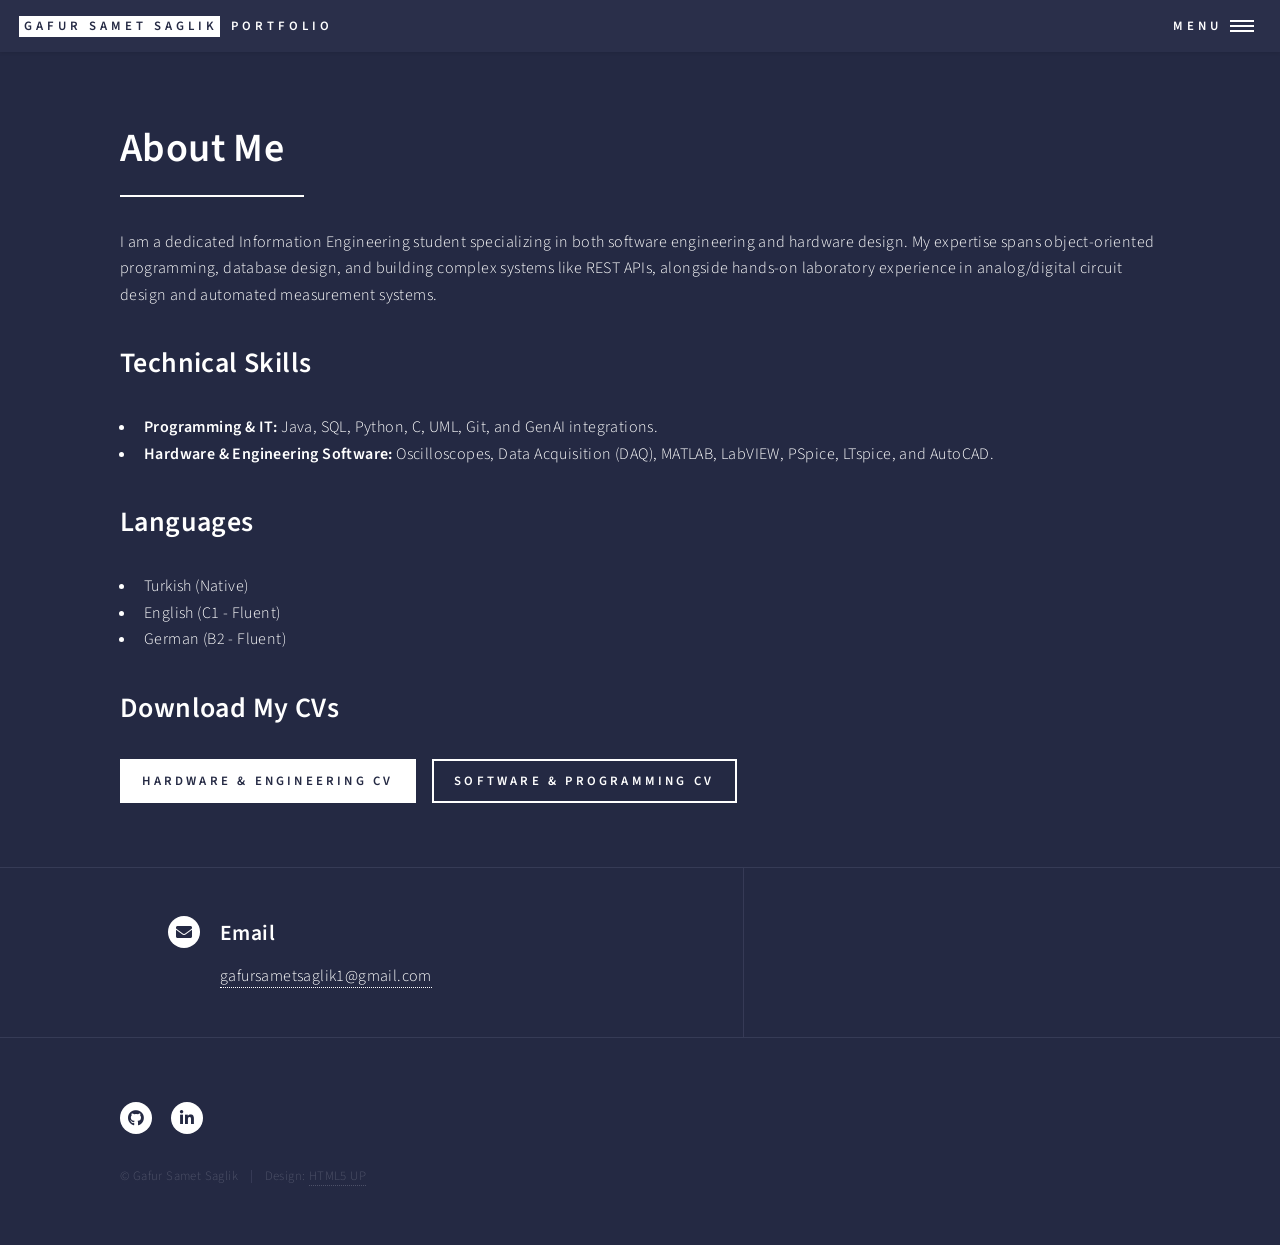
<file: about.html>
<!DOCTYPE HTML>
<html>
    <head>
        <title>About Me - Gafur Samet Saglik</title>
        <meta charset="utf-8" />
        <meta name="viewport" content="width=device-width, initial-scale=1, user-scalable=no" />
        <link rel="stylesheet" href="assets/css/main.css" />
        <noscript><link rel="stylesheet" href="assets/css/noscript.css" /></noscript>
    </head>
    <body class="is-preload">
        <div id="wrapper">
            <header id="header">
                <a href="index.html" class="logo"><strong>Gafur Samet Saglik</strong> <span>Portfolio</span></a>
                <nav><a href="#menu">Menu</a></nav>
            </header>

            <nav id="menu">
                <ul class="links">
                    <li><a href="index.html">Home</a></li>
                    <li><a href="index.html#one">Projects</a></li>
                    <li><a href="experience.html">Experience (Internship)</a></li>
                    <li><a href="education.html">Education</a></li>
                    <li><a href="about.html">About Me</a></li>
                </ul>
            </nav>

            <div id="main" class="alt">
                <section id="one">
                    <div class="inner">
                        <header class="major">
                            <h1>About Me</h1>
                        </header>
                        
                        <p>I am a dedicated Information Engineering student specializing in both software engineering and hardware design. My expertise spans object-oriented programming, database design, and building complex systems like REST APIs, alongside hands-on laboratory experience in analog/digital circuit design and automated measurement systems.</p>

                        <h2>Technical Skills</h2>
                        <ul>
                            <li><strong>Programming & IT:</strong> Java, SQL, Python, C, UML, Git, and GenAI integrations.</li>
                            <li><strong>Hardware & Engineering Software:</strong> Oscilloscopes, Data Acquisition (DAQ), MATLAB, LabVIEW, PSpice, LTspice, and AutoCAD.</li>
                        </ul>

                        <h2>Languages</h2>
                        <ul>
                            <li>Turkish (Native)</li>
                            <li>English (C1 - Fluent)</li>
                            <li>German (B2 - Fluent)</li>
                        </ul>

                        <h2>Download My CVs</h2>
                        <ul class="actions">
                            <li><a href="assets/docs/CV_Saglik_En.pdf" download class="button primary">Hardware & Engineering CV</a></li>
                            <li><a href="assets/docs/CV_Programming_Saglik_En.pdf" download class="button">Software & Programming CV</a></li>
                        </ul>
                        
                    </div>
                </section>
            </div>

            <section id="contact">
                <div class="inner">
                    <section class="split">
                        <section>
                            <div class="contact-method">
                                <span class="icon solid alt fa-envelope"></span>
                                <h3>Email</h3>
                                <a href="mailto:gafursametsaglik1@gmail.com">gafursametsaglik1@gmail.com</a>
                            </div>
                        </section>
                    </section>
                </div>
            </section>

            <footer id="footer">
                <div class="inner">
                    <ul class="icons">
                        <li><a href="https://github.com/gafursamet3" class="icon brands alt fa-github"><span class="label">GitHub</span></a></li>
                        <li><a href="https://linkedin.com/in/gafursametsaglik" class="icon brands alt fa-linkedin-in"><span class="label">LinkedIn</span></a></li>
                    </ul>
                    <ul class="copyright">
                        <li>&copy; Gafur Samet Saglik</li><li>Design: <a href="https://html5up.net">HTML5 UP</a></li>
                    </ul>
                </div>
            </footer>
        </div>
        <script src="assets/js/jquery.min.js"></script>
        <script src="assets/js/jquery.scrolly.min.js"></script>
        <script src="assets/js/jquery.scrollex.min.js"></script>
        <script src="assets/js/browser.min.js"></script>
        <script src="assets/js/breakpoints.min.js"></script>
        <script src="assets/js/util.js"></script>
        <script src="assets/js/main.js"></script>
    </body>
</html>
</file>
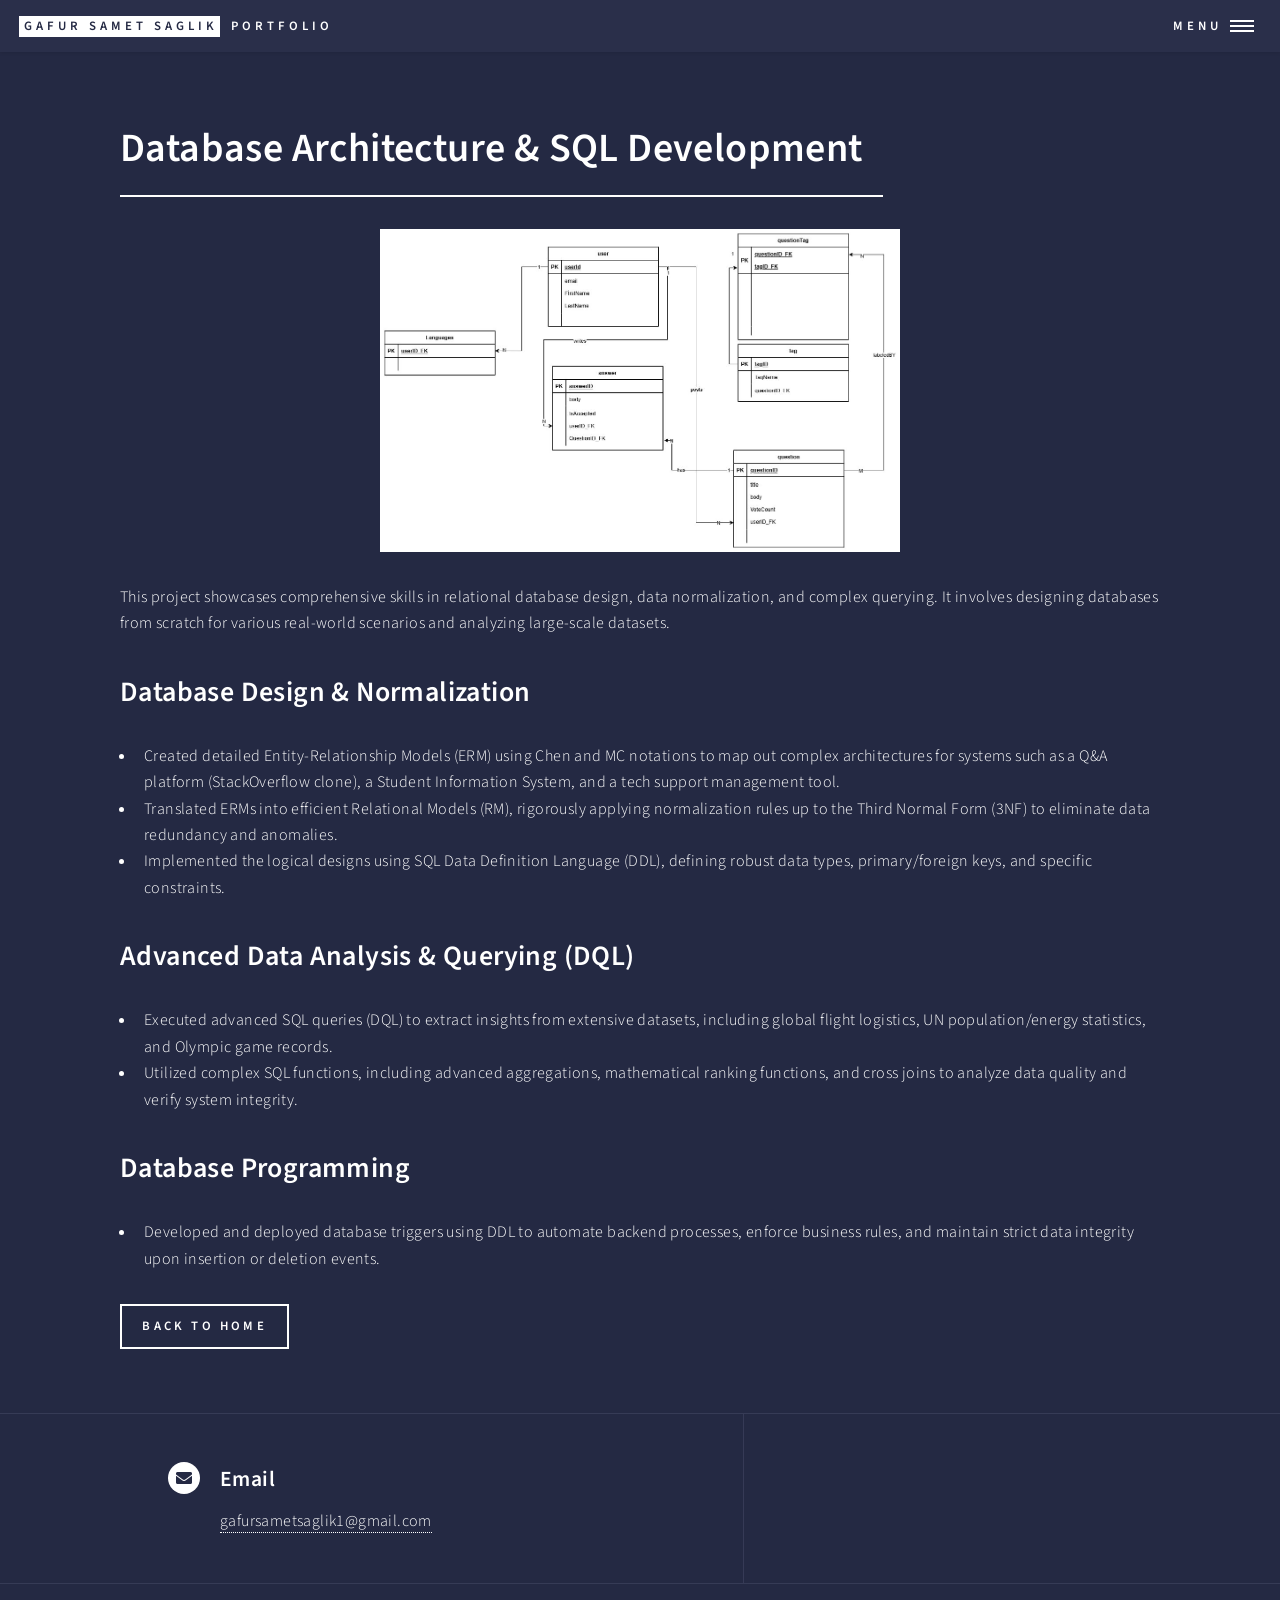
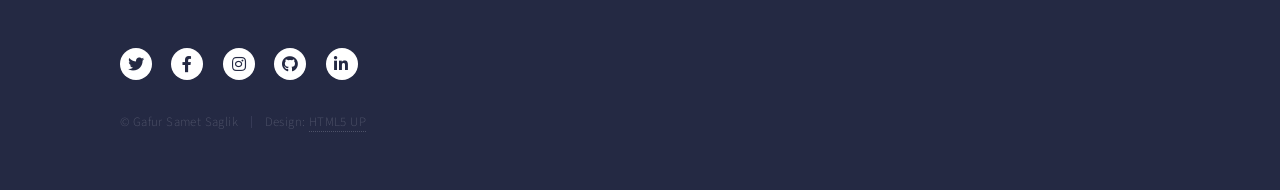
<file: database.html>
<!DOCTYPE HTML>
<!--
    Forty by HTML5 UP
    html5up.net | @ajlkn
    Free for personal and commercial use under the CCA 3.0 license (html5up.net/license)
-->
<html>
    <head>
        <title>Database Architecture - Gafur Samet Saglik</title>
        <meta charset="utf-8" />
        <meta name="viewport" content="width=device-width, initial-scale=1, user-scalable=no" />
        <link rel="stylesheet" href="assets/css/main.css" />
        <noscript><link rel="stylesheet" href="assets/css/noscript.css" /></noscript>
    </head>
    <body class="is-preload">

        <!-- Wrapper -->
            <div id="wrapper">

                <!-- Header -->
                    <header id="header">
                        <a href="index.html" class="logo"><strong>Gafur Samet Saglik</strong> <span>Portfolio</span></a>
                        <nav>
                            <a href="#menu">Menu</a>
                        </nav>
                    </header>

                <!-- Menu -->
                    <nav id="menu">
                        <ul class="links">
                            <li><a href="index.html">Home</a></li>
                            <li><a href="landing.html">Landing</a></li>
                            <li><a href="generic.html">Generic</a></li>
                            <li><a href="elements.html">Elements</a></li>
                        </ul>
                        <ul class="actions stacked">
                            <li><a href="#" class="button primary fit">Get Started</a></li>
                            <li><a href="#" class="button fit">Log In</a></li>
                        </ul>
                    </nav>

                <!-- Main -->
                    <div id="main" class="alt">

                        <!-- One -->
                            <section id="one">
                                <div class="inner">
                                    <header class="major">
                                        <h1>Database Architecture & SQL Development</h1>
                                    </header>
                                    
                                    <span class="image main"><img src="images/pic06.jpg" alt="Database Architecture Diagram" /></span>
                                    
                                    <p>This project showcases comprehensive skills in relational database design, data normalization, and complex querying. It involves designing databases from scratch for various real-world scenarios and analyzing large-scale datasets.</p>
                                    
                                    <h2>Database Design & Normalization</h2>
                                    <ul>
                                        <li>Created detailed Entity-Relationship Models (ERM) using Chen and MC notations to map out complex architectures for systems such as a Q&A platform (StackOverflow clone), a Student Information System, and a tech support management tool.</li>
                                        <li>Translated ERMs into efficient Relational Models (RM), rigorously applying normalization rules up to the Third Normal Form (3NF) to eliminate data redundancy and anomalies.</li>
                                        <li>Implemented the logical designs using SQL Data Definition Language (DDL), defining robust data types, primary/foreign keys, and specific constraints.</li>
                                    </ul>
                                    
                                    <h2>Advanced Data Analysis & Querying (DQL)</h2>
                                    <ul>
                                        <li>Executed advanced SQL queries (DQL) to extract insights from extensive datasets, including global flight logistics, UN population/energy statistics, and Olympic game records.</li>
                                        <li>Utilized complex SQL functions, including advanced aggregations, mathematical ranking functions, and cross joins to analyze data quality and verify system integrity.</li>
                                    </ul>

                                    <h2>Database Programming</h2>
                                    <ul>
                                        <li>Developed and deployed database triggers using DDL to automate backend processes, enforce business rules, and maintain strict data integrity upon insertion or deletion events.</li>
                                    </ul>
                                    
                                    <ul class="actions">
                                        <li><a href="index.html" class="button">Back to Home</a></li>
                                    </ul>
                                </div>
                            </section>

                    </div>

                <!-- Contact -->
                    <section id="contact">
                        <div class="inner">
                            <section class="split">
                                <section>
                                    <div class="contact-method">
                                        <span class="icon solid alt fa-envelope"></span>
                                        <h3>Email</h3>
                                        <a href="mailto:gafursametsaglik1@gmail.com">gafursametsaglik1@gmail.com</a>
                                    </div>
                                </section>
                            </section>
                        </div>
                    </section>

                <!-- Footer -->
                    <footer id="footer">
                        <div class="inner">
                            <ul class="icons">
                                <li><a href="#" class="icon brands alt fa-twitter"><span class="label">Twitter</span></a></li>
                                <li><a href="#" class="icon brands alt fa-facebook-f"><span class="label">Facebook</span></a></li>
                                <li><a href="#" class="icon brands alt fa-instagram"><span class="label">Instagram</span></a></li>
                                <li><a href="https://github.com/gafursamet3" class="icon brands alt fa-github"><span class="label">GitHub</span></a></li>
                                <li><a href="https://linkedin.com/in/gafursametsaglik" class="icon brands alt fa-linkedin-in"><span class="label">LinkedIn</span></a></li>
                            </ul>
                            <ul class="copyright">
                                <li>&copy; Gafur Samet Saglik</li><li>Design: <a href="https://html5up.net">HTML5 UP</a></li>
                            </ul>
                        </div>
                    </footer>

            </div>

        <!-- Scripts -->
            <script src="assets/js/jquery.min.js"></script>
            <script src="assets/js/jquery.scrolly.min.js"></script>
            <script src="assets/js/jquery.scrollex.min.js"></script>
            <script src="assets/js/browser.min.js"></script>
            <script src="assets/js/breakpoints.min.js"></script>
            <script src="assets/js/util.js"></script>
            <script src="assets/js/main.js"></script>

    </body>
</html>
</file>
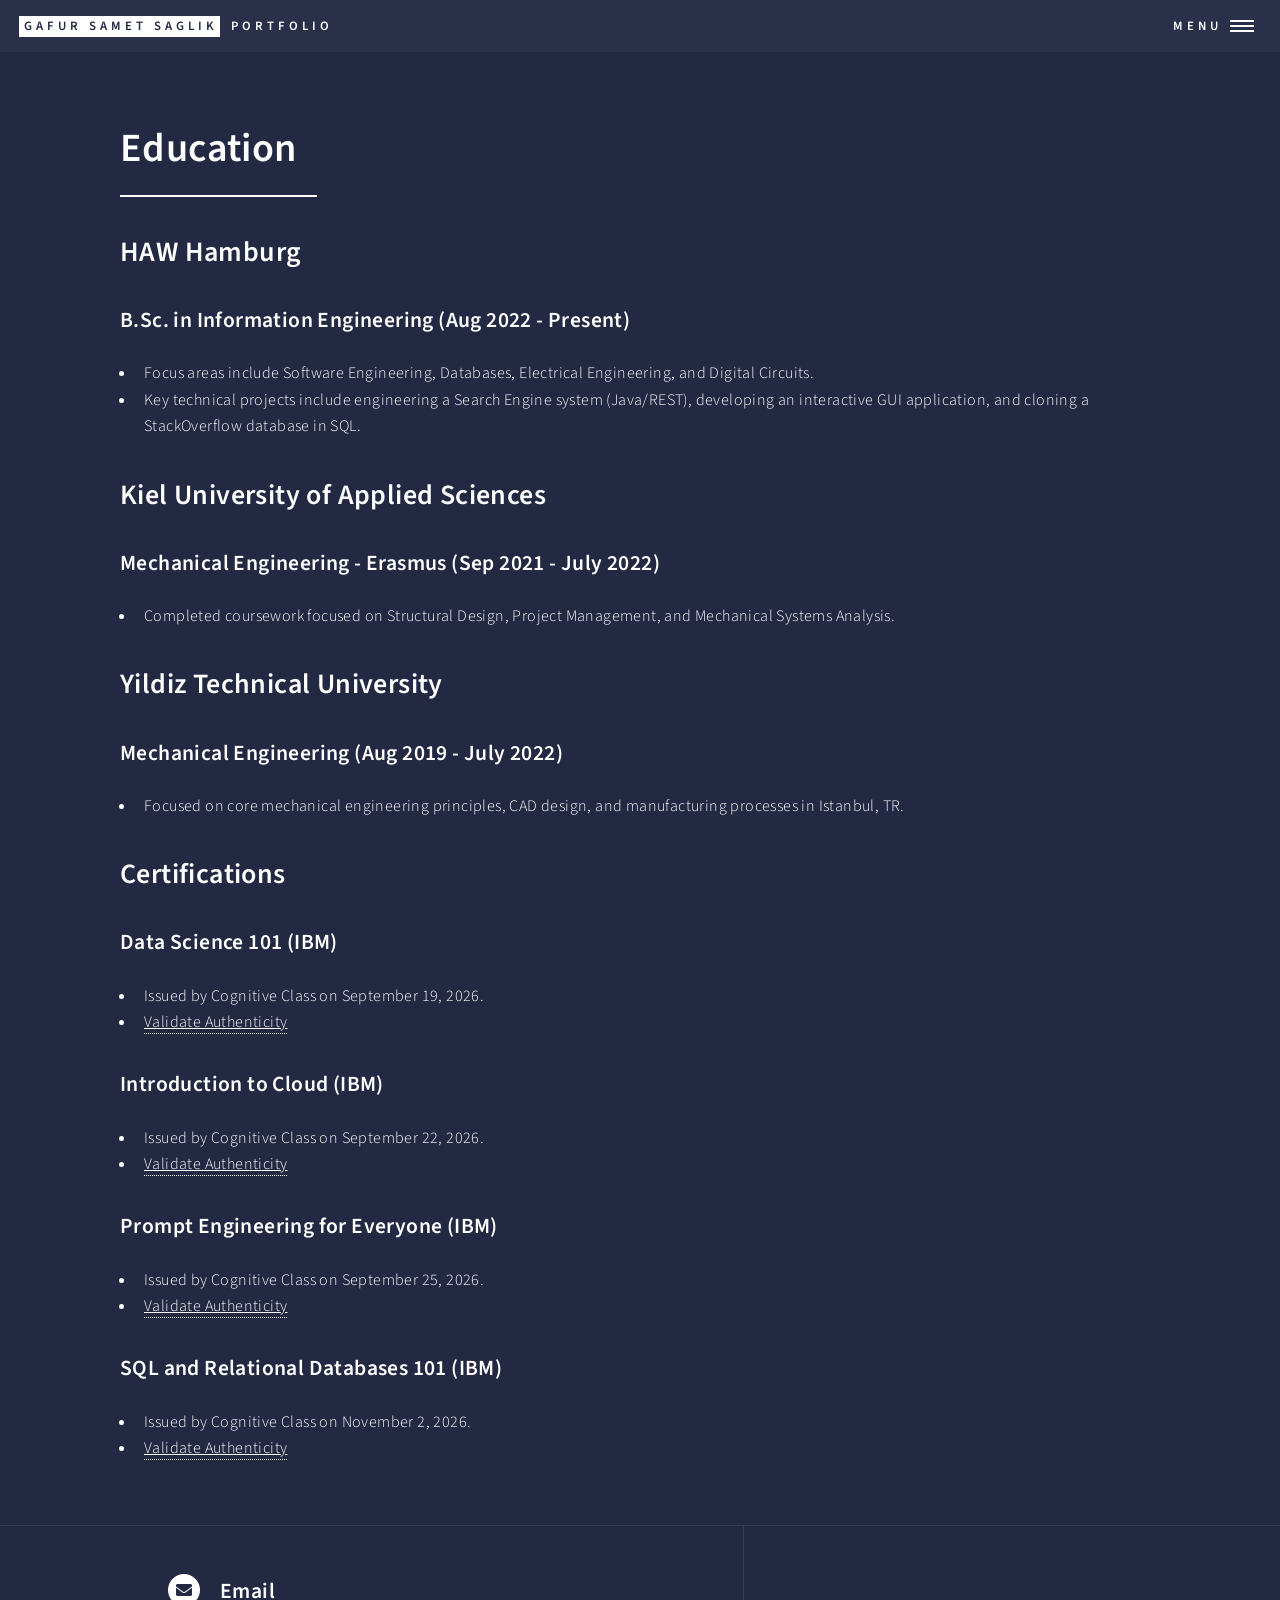
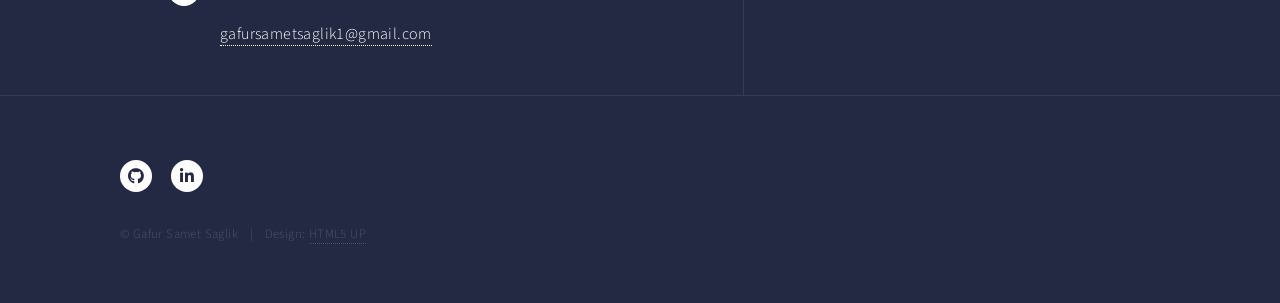
<file: education.html>
<!DOCTYPE HTML>
<html>
    <head>
        <title>Education - Gafur Samet Saglik</title>
        <meta charset="utf-8" />
        <meta name="viewport" content="width=device-width, initial-scale=1, user-scalable=no" />
        <link rel="stylesheet" href="assets/css/main.css" />
        <noscript><link rel="stylesheet" href="assets/css/noscript.css" /></noscript>
    </head>
    <body class="is-preload">
        <div id="wrapper">
            <header id="header">
                <a href="index.html" class="logo"><strong>Gafur Samet Saglik</strong> <span>Portfolio</span></a>
                <nav><a href="#menu">Menu</a></nav>
            </header>

            <nav id="menu">
                <ul class="links">
                    <li><a href="index.html">Home</a></li>
                    <li><a href="index.html#one">Projects</a></li>
                    <li><a href="education.html">Education</a></li>
                    <li><a href="about.html">About Me</a></li>
                </ul>
            </nav>

            <div id="main" class="alt">
                <section id="one">
                    <div class="inner">
                        <header class="major">
                            <h1>Education</h1>
                        </header>
                        
                        <h2>HAW Hamburg</h2>
                        <h3>B.Sc. in Information Engineering (Aug 2022 - Present)</h3>
                        <ul>
                            <li>Focus areas include Software Engineering, Databases, Electrical Engineering, and Digital Circuits.</li>
                            <li>Key technical projects include engineering a Search Engine system (Java/REST), developing an interactive GUI application, and cloning a StackOverflow database in SQL.</li>
                        </ul>

                        <h2>Kiel University of Applied Sciences</h2>
                        <h3>Mechanical Engineering - Erasmus (Sep 2021 - July 2022)</h3>
                        <ul>
                            <li>Completed coursework focused on Structural Design, Project Management, and Mechanical Systems Analysis.</li>
                        </ul>

                        <h2>Yildiz Technical University</h2>
                        <h3>Mechanical Engineering (Aug 2019 - July 2022)</h3>
                        <ul>
                            <li>Focused on core mechanical engineering principles, CAD design, and manufacturing processes in Istanbul, TR.</li>
                        </ul>
                        
                        <h2>Certifications</h2>


                        <h3>Data Science 101 (IBM)</h3>
                        <ul>
                            <li>Issued by Cognitive Class on September 19, 2026.</li>
                            <li><a href="https://courses.cognitiveclass.ai/certificates/394fbee2eeeb46fea402a91d75678af1" target="_blank" style="color: inherit; text-decoration: underline;">Validate Authenticity</a></li>
                        </ul>

                        <h3>Introduction to Cloud (IBM)</h3>
                        <ul>
                            <li>Issued by Cognitive Class on September 22, 2026.</li>
                            <li><a href="https://courses.cognitiveclass.ai/certificates/70a79b11dad44b30977061875d600a0b" target="_blank" style="color: inherit; text-decoration: underline;">Validate Authenticity</a></li>
                        </ul>
                                               
                        <h3>Prompt Engineering for Everyone (IBM)</h3>
                        <ul>
                            <li>Issued by Cognitive Class on September 25, 2026.</li>
                            <li><a href="https://courses.cognitiveclass.ai/certificates/071fd185bf3b4aa79efac95338c081a5" target="_blank" style="color: inherit; text-decoration: underline;">Validate Authenticity</a></li>
                        </ul>

                        <h3>SQL and Relational Databases 101 (IBM)</h3>
                        <ul>
                            <li>Issued by Cognitive Class on November 2, 2026.</li>
                            <li><a href="https://courses.cognitiveclass.ai/certificates/d92316c9b8aa415da327313043632815" target="_blank" style="color: inherit; text-decoration: underline;">Validate Authenticity</a></li>
                        </ul>
                        
                    </div>
                </section>
            </div>

            <section id="contact">
                <div class="inner">
                    <section class="split">
                        <section>
                            <div class="contact-method">
                                <span class="icon solid alt fa-envelope"></span>
                                <h3>Email</h3>
                                <a href="mailto:gafursametsaglik1@gmail.com">gafursametsaglik1@gmail.com</a>
                            </div>
                        </section>
                    </section>
                </div>
            </section>

            <footer id="footer">
                <div class="inner">
                    <ul class="icons">
                        <li><a href="https://github.com/gafursamet3" class="icon brands alt fa-github"><span class="label">GitHub</span></a></li>
                        <li><a href="https://linkedin.com/in/gafursametsaglik" class="icon brands alt fa-linkedin-in"><span class="label">LinkedIn</span></a></li>
                    </ul>
                    <ul class="copyright">
                        <li>&copy; Gafur Samet Saglik</li><li>Design: <a href="https://html5up.net">HTML5 UP</a></li>
                    </ul>
                </div>
            </footer>
        </div>
        <script src="assets/js/jquery.min.js"></script>
        <script src="assets/js/jquery.scrolly.min.js"></script>
        <script src="assets/js/jquery.scrollex.min.js"></script>
        <script src="assets/js/browser.min.js"></script>
        <script src="assets/js/breakpoints.min.js"></script>
        <script src="assets/js/util.js"></script>
        <script src="assets/js/main.js"></script>
    </body>
</html>
</file>
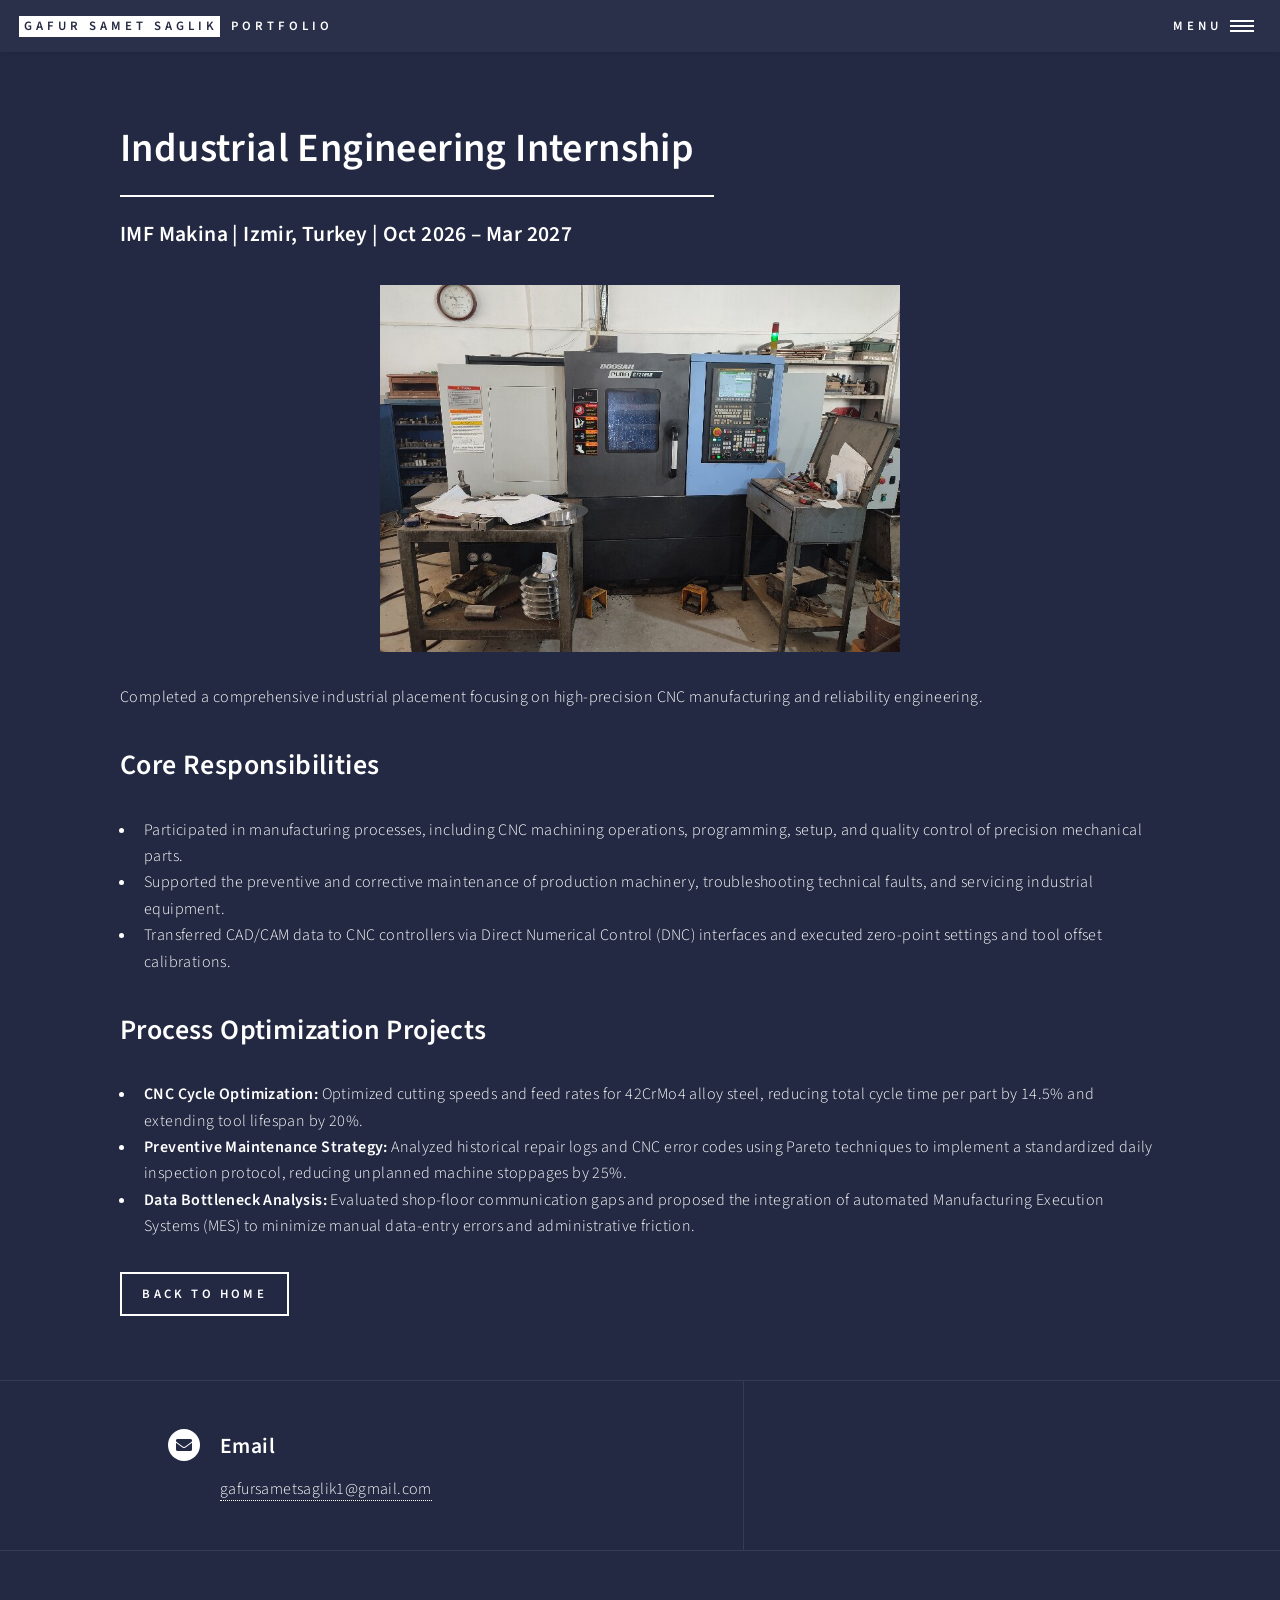
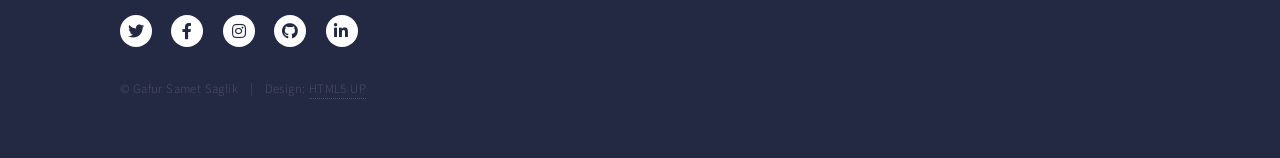
<file: experience.html>
<!DOCTYPE HTML>
<!--
	Forty by HTML5 UP
	html5up.net | @ajlkn
	Free for personal and commercial use under the CCA 3.0 license (html5up.net/license)
-->
<html>
	<head>
		<title>Internships & Experience - Gafur Samet Saglik</title>
		<meta charset="utf-8" />
		<meta name="viewport" content="width=device-width, initial-scale=1, user-scalable=no" />
		<link rel="stylesheet" href="assets/css/main.css" />
		<noscript><link rel="stylesheet" href="assets/css/noscript.css" /></noscript>
	</head>
	<body class="is-preload">

		<!-- Wrapper -->
			<div id="wrapper">

				<!-- Header -->
					<header id="header">
						<a href="index.html" class="logo"><strong>Gafur Samet Saglik</strong> <span>Portfolio</span></a>
						<nav>
							<a href="#menu">Menu</a>
						</nav>
					</header>

				<!-- Menu -->
					<nav id="menu">
						<ul class="links">
							<li><a href="index.html">Home</a></li>
							<li><a href="index.html#one">Projects</a></li>
							<li><a href="experience.html">Internships & Experience</a></li>
							<li><a href="index.html#two">About Me</a></li>
						</ul>
						<ul class="actions stacked">
							<li><a href="CV_Saglik_En.pdf" class="button primary fit" target="_blank">Hardware CV</a></li>
							<li><a href="CV_Programming_Saglik_En.pdf" class="button fit" target="_blank">Software CV</a></li>
						</ul>
					</nav>

				<!-- Main -->
					<div id="main" class="alt">

						<!-- One -->
							<section id="one">
								<div class="inner">
									<header class="major">
										<h1>Industrial Engineering Internship</h1>
										<h3>IMF Makina | Izmir, Turkey | Oct 2026 – Mar 2027</h3>
									</header>
									
									<span class="image main"><img src="images/pic07.jpg" alt="CNC Machining Facility" /></span>
									
									<p>Completed a comprehensive industrial placement focusing on high-precision CNC manufacturing and reliability engineering.</p>
									
									<h2>Core Responsibilities</h2>
									<ul>
										<li>Participated in manufacturing processes, including CNC machining operations, programming, setup, and quality control of precision mechanical parts.</li>
										<li>Supported the preventive and corrective maintenance of production machinery, troubleshooting technical faults, and servicing industrial equipment.</li>
										<li>Transferred CAD/CAM data to CNC controllers via Direct Numerical Control (DNC) interfaces and executed zero-point settings and tool offset calibrations.</li>
									</ul>
									
									<h2>Process Optimization Projects</h2>
									<ul>
										<li><strong>CNC Cycle Optimization:</strong> Optimized cutting speeds and feed rates for 42CrMo4 alloy steel, reducing total cycle time per part by 14.5% and extending tool lifespan by 20%.</li>
										<li><strong>Preventive Maintenance Strategy:</strong> Analyzed historical repair logs and CNC error codes using Pareto techniques to implement a standardized daily inspection protocol, reducing unplanned machine stoppages by 25%.</li>
										<li><strong>Data Bottleneck Analysis:</strong> Evaluated shop-floor communication gaps and proposed the integration of automated Manufacturing Execution Systems (MES) to minimize manual data-entry errors and administrative friction.</li>
									</ul>
									
									<ul class="actions">
										<li><a href="index.html" class="button">Back to Home</a></li>
									</ul>
								</div>
							</section>

					</div>

				<!-- Contact -->
					<section id="contact">
						<div class="inner">
							<section class="split">
								<section>
									<div class="contact-method">
										<span class="icon solid alt fa-envelope"></span>
										<h3>Email</h3>
										<a href="mailto:gafursametsaglik1@gmail.com">gafursametsaglik1@gmail.com</a>
									</div>
								</section>
							</section>
						</div>
					</section>

				<!-- Footer -->
					<footer id="footer">
						<div class="inner">
							<ul class="icons">
								<li><a href="#" class="icon brands alt fa-twitter"><span class="label">Twitter</span></a></li>
								<li><a href="#" class="icon brands alt fa-facebook-f"><span class="label">Facebook</span></a></li>
								<li><a href="#" class="icon brands alt fa-instagram"><span class="label">Instagram</span></a></li>
								<li><a href="https://github.com/gafursamet3" class="icon brands alt fa-github"><span class="label">GitHub</span></a></li>
								<li><a href="https://linkedin.com/in/gafursametsaglik" class="icon brands alt fa-linkedin-in"><span class="label">LinkedIn</span></a></li>
							</ul>
							<ul class="copyright">
								<li>&copy; Gafur Samet Saglik</li><li>Design: <a href="https://html5up.net">HTML5 UP</a></li>
							</ul>
						</div>
					</footer>

			</div>

		<!-- Scripts -->
			<script src="assets/js/jquery.min.js"></script>
			<script src="assets/js/jquery.scrolly.min.js"></script>
			<script src="assets/js/jquery.scrollex.min.js"></script>
			<script src="assets/js/browser.min.js"></script>
			<script src="assets/js/breakpoints.min.js"></script>
			<script src="assets/js/util.js"></script>
			<script src="assets/js/main.js"></script>

	</body>
</html>
</file>
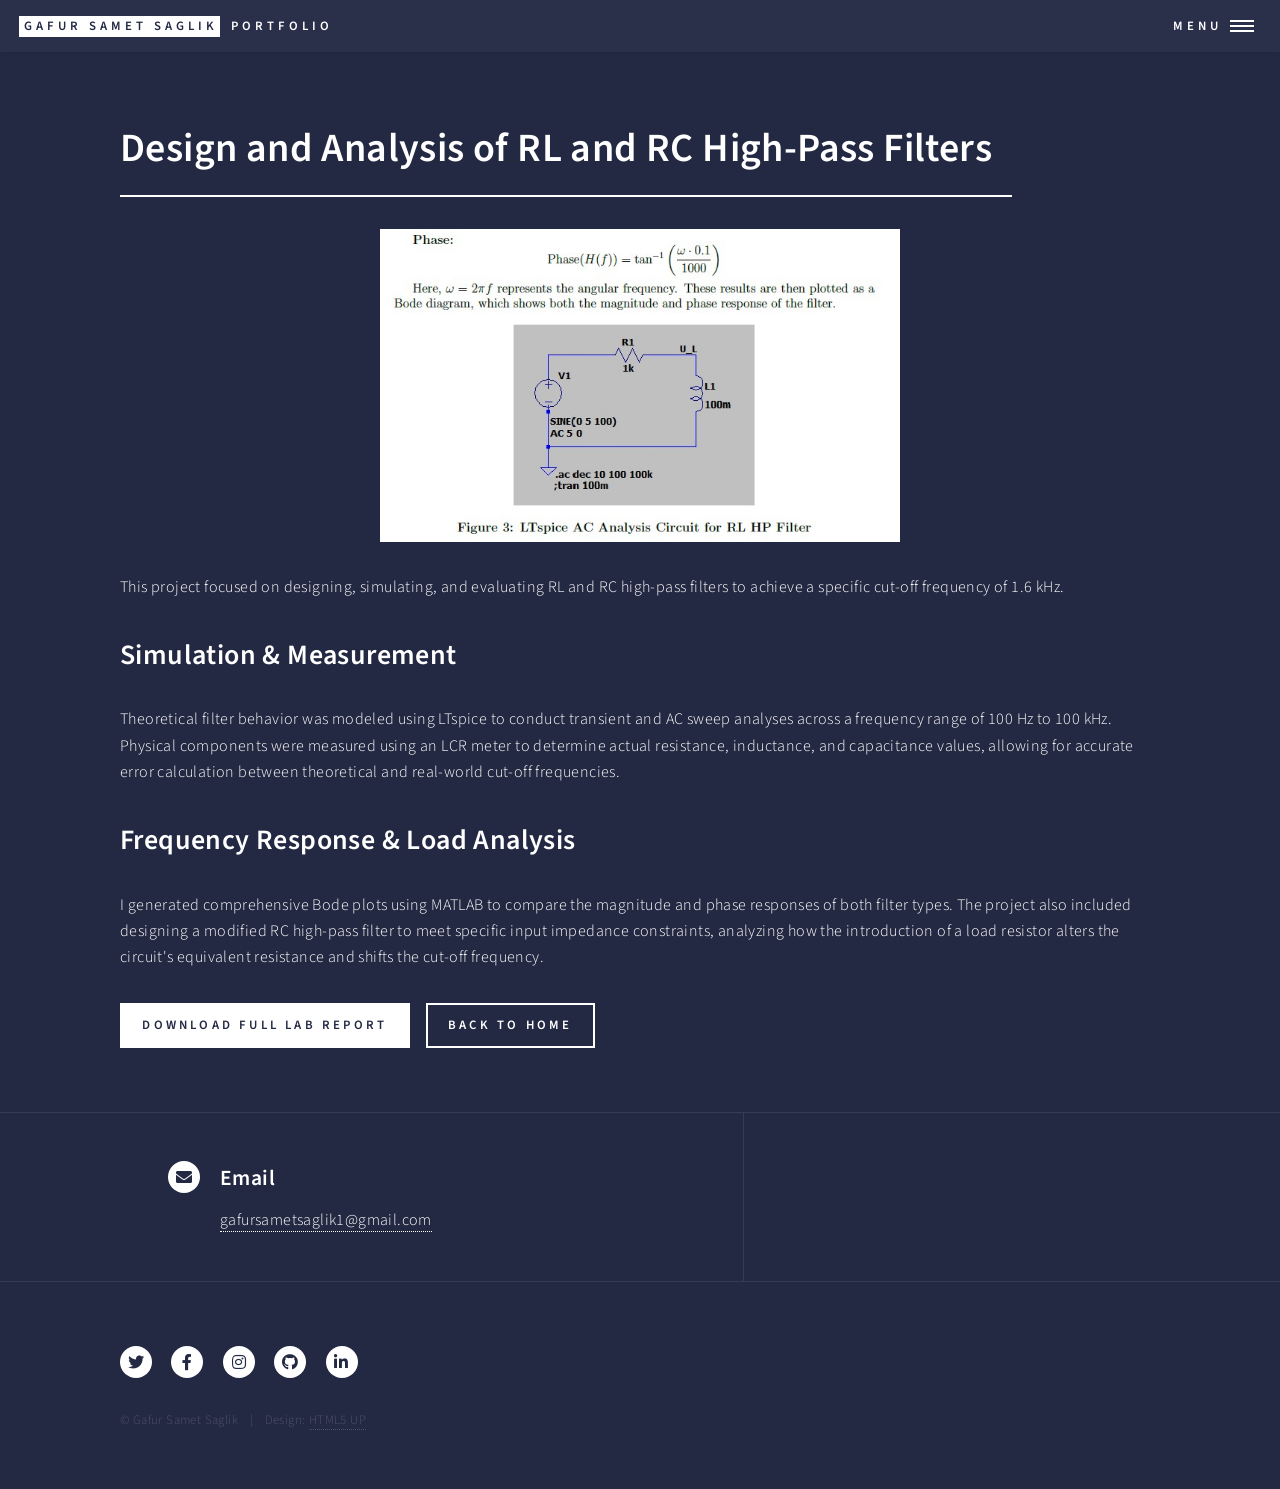
<file: filters.html>
<!DOCTYPE HTML>
<!--
    Forty by HTML5 UP
    html5up.net | @ajlkn
    Free for personal and commercial use under the CCA 3.0 license (html5up.net/license)
-->
<html>
    <head>
        <title>RL & RC High-Pass Filters - Gafur Samet Saglik</title>
        <meta charset="utf-8" />
        <meta name="viewport" content="width=device-width, initial-scale=1, user-scalable=no" />
        <link rel="stylesheet" href="assets/css/main.css" />
        <noscript><link rel="stylesheet" href="assets/css/noscript.css" /></noscript>
    </head>
    <body class="is-preload">

        <!-- Wrapper -->
            <div id="wrapper">

                <!-- Header -->
                    <header id="header">
                        <a href="index.html" class="logo"><strong>Gafur Samet Saglik</strong> <span>Portfolio</span></a>
                        <nav>
                            <a href="#menu">Menu</a>
                        </nav>
                    </header>

                <!-- Menu -->
                    <nav id="menu">
                        <ul class="links">
                            <li><a href="index.html">Home</a></li>
                            <li><a href="landing.html">Landing</a></li>
                            <li><a href="generic.html">Generic</a></li>
                            <li><a href="elements.html">Elements</a></li>
                        </ul>
                        <ul class="actions stacked">
                            <li><a href="#" class="button primary fit">Get Started</a></li>
                            <li><a href="#" class="button fit">Log In</a></li>
                        </ul>
                    </nav>

                <!-- Main -->
                    <div id="main" class="alt">

                        <!-- One -->
                            <section id="one">
                                <div class="inner">
                                    <header class="major">
                                        <h1>Design and Analysis of RL and RC High-Pass Filters</h1>
                                    </header>
                                    
                                    <span class="image main"><img src="images/pic02.jpg" alt="LTspice Circuit Simulation" /></span>
                                    
                                    <p>This project focused on designing, simulating, and evaluating RL and RC high-pass filters to achieve a specific cut-off frequency of 1.6 kHz.</p>
                                    
                                    <h2>Simulation & Measurement</h2>
                                    <p>Theoretical filter behavior was modeled using LTspice to conduct transient and AC sweep analyses across a frequency range of 100 Hz to 100 kHz. Physical components were measured using an LCR meter to determine actual resistance, inductance, and capacitance values, allowing for accurate error calculation between theoretical and real-world cut-off frequencies.</p>
                                    
                                    <h2>Frequency Response & Load Analysis</h2>
                                    <p>I generated comprehensive Bode plots using MATLAB to compare the magnitude and phase responses of both filter types. The project also included designing a modified RC high-pass filter to meet specific input impedance constraints, analyzing how the introduction of a load resistor alters the circuit's equivalent resistance and shifts the cut-off frequency.</p>
                                    
                                    <ul class="actions">
                                        <li><a href="EEL2_Gr1_Lab2_Saglik_2667849.pdf" class="button primary" download>Download Full Lab Report</a></li>
                                        <li><a href="index.html" class="button">Back to Home</a></li>
                                    </ul>
                                </div>
                            </section>

                    </div>

                <!-- Contact -->
                    <section id="contact">
                        <div class="inner">
                            <section class="split">
                                <section>
                                    <div class="contact-method">
                                        <span class="icon solid alt fa-envelope"></span>
                                        <h3>Email</h3>
                                        <a href="mailto:gafursametsaglik1@gmail.com">gafursametsaglik1@gmail.com</a>
                                    </div>
                                </section>
                            </section>
                        </div>
                    </section>

                <!-- Footer -->
                    <footer id="footer">
                        <div class="inner">
                            <ul class="icons">
                                <li><a href="#" class="icon brands alt fa-twitter"><span class="label">Twitter</span></a></li>
                                <li><a href="#" class="icon brands alt fa-facebook-f"><span class="label">Facebook</span></a></li>
                                <li><a href="#" class="icon brands alt fa-instagram"><span class="label">Instagram</span></a></li>
                                <li><a href="https://github.com/gafursamet3" class="icon brands alt fa-github"><span class="label">GitHub</span></a></li>
                                <li><a href="https://linkedin.com/in/gafursametsaglik" class="icon brands alt fa-linkedin-in"><span class="label">LinkedIn</span></a></li>
                            </ul>
                            <ul class="copyright">
                                <li>&copy; Gafur Samet Saglik</li><li>Design: <a href="https://html5up.net">HTML5 UP</a></li>
                            </ul>
                        </div>
                    </footer>

            </div>

        <!-- Scripts -->
            <script src="assets/js/jquery.min.js"></script>
            <script src="assets/js/jquery.scrolly.min.js"></script>
            <script src="assets/js/jquery.scrollex.min.js"></script>
            <script src="assets/js/browser.min.js"></script>
            <script src="assets/js/breakpoints.min.js"></script>
            <script src="assets/js/util.js"></script>
            <script src="assets/js/main.js"></script>

    </body>
</html>
</file>
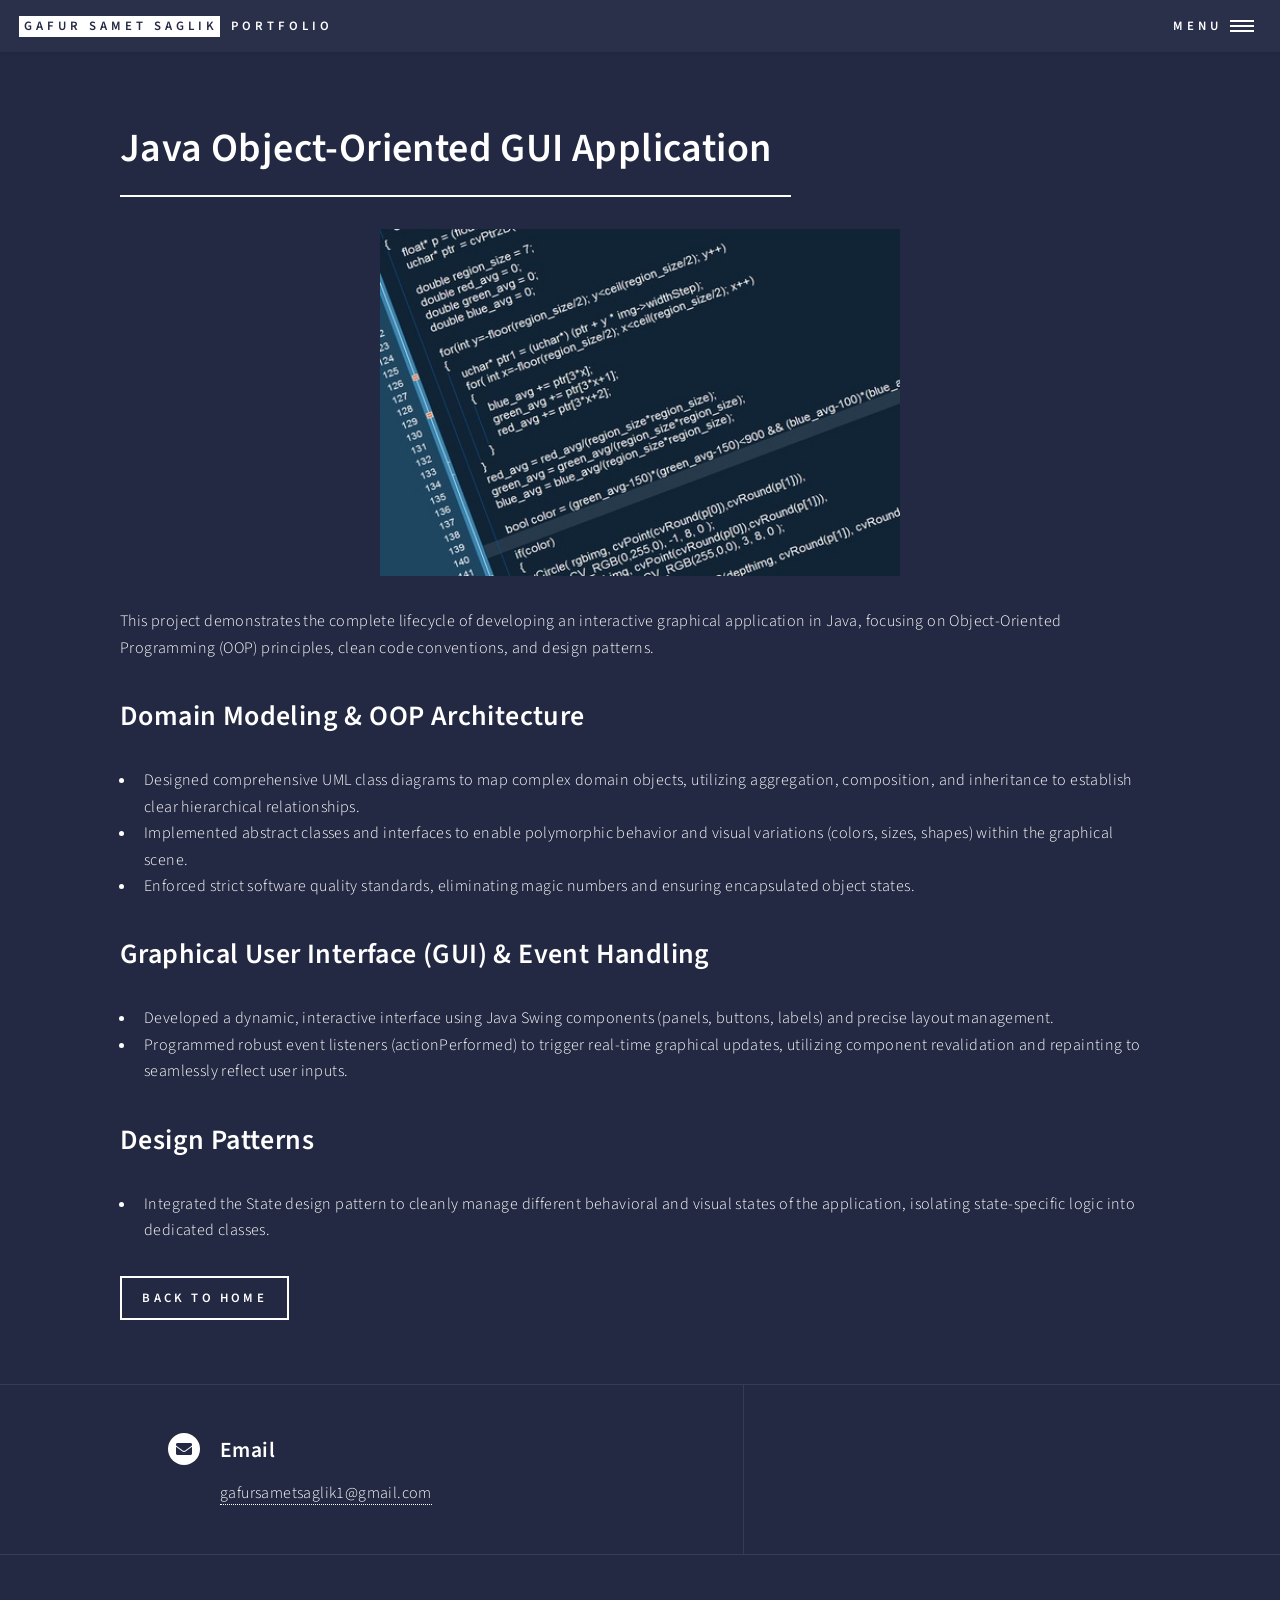
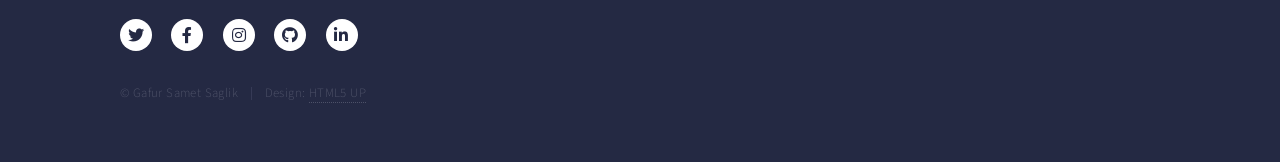
<file: java-gui.html>
<!DOCTYPE HTML>
<!--
    Forty by HTML5 UP
    html5up.net | @ajlkn
    Free for personal and commercial use under the CCA 3.0 license (html5up.net/license)
-->
<html>
    <head>
        <title>Java GUI Application - Gafur Samet Saglik</title>
        <meta charset="utf-8" />
        <meta name="viewport" content="width=device-width, initial-scale=1, user-scalable=no" />
        <link rel="stylesheet" href="assets/css/main.css" />
        <noscript><link rel="stylesheet" href="assets/css/noscript.css" /></noscript>
    </head>
    <body class="is-preload">

        <!-- Wrapper -->
            <div id="wrapper">

                <!-- Header -->
                    <header id="header">
                        <a href="index.html" class="logo"><strong>Gafur Samet Saglik</strong> <span>Portfolio</span></a>
                        <nav>
                            <a href="#menu">Menu</a>
                        </nav>
                    </header>

                <!-- Menu -->
                    <nav id="menu">
                        <ul class="links">
                            <li><a href="index.html">Home</a></li>
                            <li><a href="landing.html">Landing</a></li>
                            <li><a href="generic.html">Generic</a></li>
                            <li><a href="elements.html">Elements</a></li>
                        </ul>
                        <ul class="actions stacked">
                            <li><a href="#" class="button primary fit">Get Started</a></li>
                            <li><a href="#" class="button fit">Log In</a></li>
                        </ul>
                    </nav>

                <!-- Main -->
                    <div id="main" class="alt">

                        <!-- One -->
                            <section id="one">
                                <div class="inner">
                                    <header class="major">
                                        <h1>Java Object-Oriented GUI Application</h1>
                                    </header>
                                    
                                    <span class="image main"><img src="images/pic05.jpg" alt="Java GUI Application" /></span>
                                    
                                    <p>This project demonstrates the complete lifecycle of developing an interactive graphical application in Java, focusing on Object-Oriented Programming (OOP) principles, clean code conventions, and design patterns.</p>
                                    
                                    <h2>Domain Modeling & OOP Architecture</h2>
                                    <ul>
                                        <li>Designed comprehensive UML class diagrams to map complex domain objects, utilizing aggregation, composition, and inheritance to establish clear hierarchical relationships.</li>
                                        <li>Implemented abstract classes and interfaces to enable polymorphic behavior and visual variations (colors, sizes, shapes) within the graphical scene.</li>
                                        <li>Enforced strict software quality standards, eliminating magic numbers and ensuring encapsulated object states.</li>
                                    </ul>
                                    
                                    <h2>Graphical User Interface (GUI) & Event Handling</h2>
                                    <ul>
                                        <li>Developed a dynamic, interactive interface using Java Swing components (panels, buttons, labels) and precise layout management.</li>
                                        <li>Programmed robust event listeners (actionPerformed) to trigger real-time graphical updates, utilizing component revalidation and repainting to seamlessly reflect user inputs.</li>
                                    </ul>

                                    <h2>Design Patterns</h2>
                                    <ul>
                                        <li>Integrated the State design pattern to cleanly manage different behavioral and visual states of the application, isolating state-specific logic into dedicated classes.</li>
                                    </ul>
                                    
                                    <ul class="actions">
                                        <li><a href="index.html" class="button">Back to Home</a></li>
                                    </ul>
                                </div>
                            </section>

                    </div>

                <!-- Contact -->
                    <section id="contact">
                        <div class="inner">
                            <section class="split">
                                <section>
                                    <div class="contact-method">
                                        <span class="icon solid alt fa-envelope"></span>
                                        <h3>Email</h3>
                                        <a href="mailto:gafursametsaglik1@gmail.com">gafursametsaglik1@gmail.com</a>
                                    </div>
                                </section>
                            </section>
                        </div>
                    </section>

                <!-- Footer -->
                    <footer id="footer">
                        <div class="inner">
                            <ul class="icons">
                                <li><a href="#" class="icon brands alt fa-twitter"><span class="label">Twitter</span></a></li>
                                <li><a href="#" class="icon brands alt fa-facebook-f"><span class="label">Facebook</span></a></li>
                                <li><a href="#" class="icon brands alt fa-instagram"><span class="label">Instagram</span></a></li>
                                <li><a href="https://github.com/gafursamet3" class="icon brands alt fa-github"><span class="label">GitHub</span></a></li>
                                <li><a href="https://linkedin.com/in/gafursametsaglik" class="icon brands alt fa-linkedin-in"><span class="label">LinkedIn</span></a></li>
                            </ul>
                            <ul class="copyright">
                                <li>&copy; Gafur Samet Saglik</li><li>Design: <a href="https://html5up.net">HTML5 UP</a></li>
                            </ul>
                        </div>
                    </footer>

            </div>

        <!-- Scripts -->
            <script src="assets/js/jquery.min.js"></script>
            <script src="assets/js/jquery.scrolly.min.js"></script>
            <script src="assets/js/jquery.scrollex.min.js"></script>
            <script src="assets/js/browser.min.js"></script>
            <script src="assets/js/breakpoints.min.js"></script>
            <script src="assets/js/util.js"></script>
            <script src="assets/js/main.js"></script>

    </body>
</html>
</file>
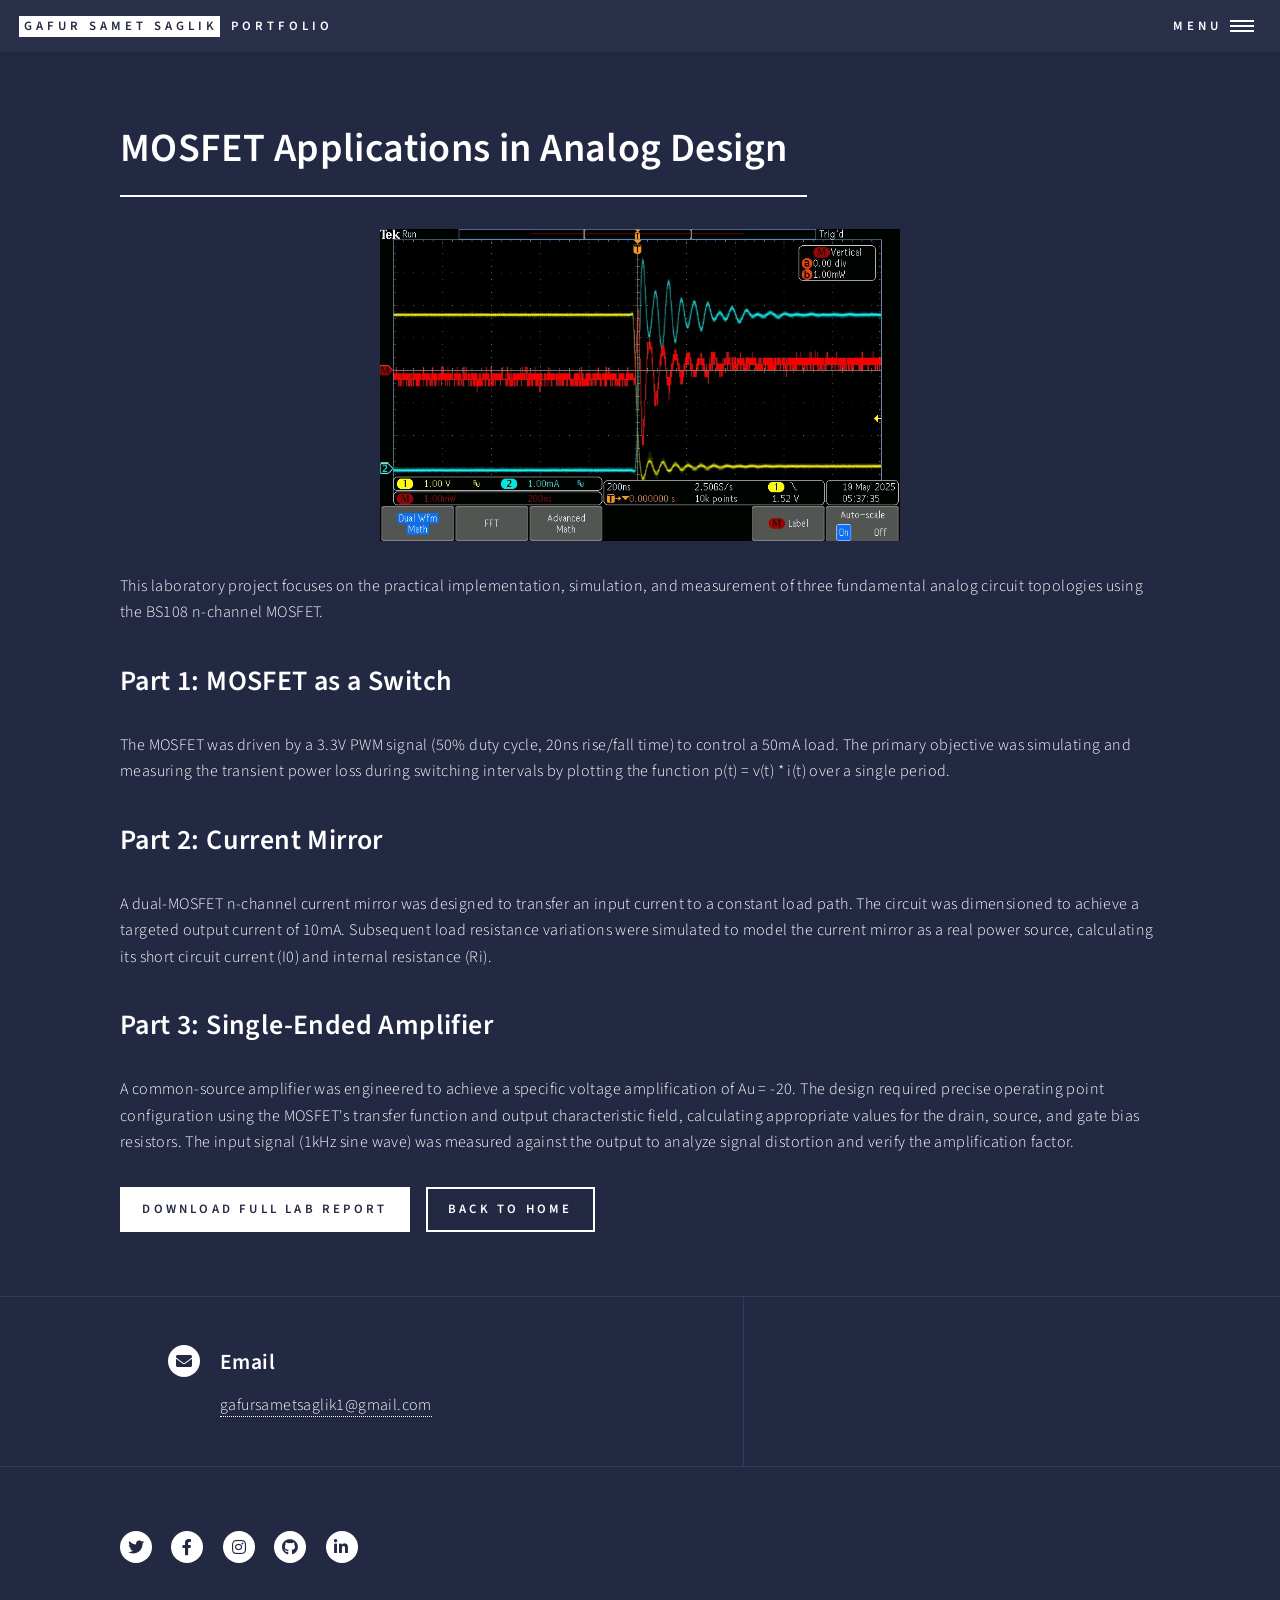
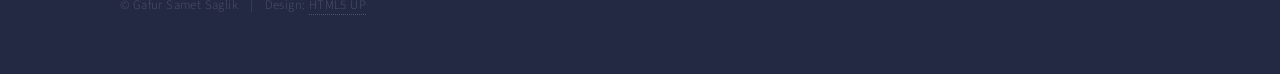
<file: mosfet.html>
<!DOCTYPE HTML>
<!--
    Forty by HTML5 UP
    html5up.net | @ajlkn
    Free for personal and commercial use under the CCA 3.0 license (html5up.net/license)
-->
<html>
    <head>
        <title>MOSFET Applications - Gafur Samet Saglik</title>
        <meta charset="utf-8" />
        <meta name="viewport" content="width=device-width, initial-scale=1, user-scalable=no" />
        <link rel="stylesheet" href="assets/css/main.css" />
        <noscript><link rel="stylesheet" href="assets/css/noscript.css" /></noscript>
    </head>
    <body class="is-preload">

        <!-- Wrapper -->
            <div id="wrapper">

                <!-- Header -->
                    <header id="header">
                        <a href="index.html" class="logo"><strong>Gafur Samet Saglik</strong> <span>Portfolio</span></a>
                        <nav>
                            <a href="#menu">Menu</a>
                        </nav>
                    </header>

                <!-- Menu -->
                    <nav id="menu">
                        <ul class="links">
                            <li><a href="index.html">Home</a></li>
                            <li><a href="landing.html">Landing</a></li>
                            <li><a href="generic.html">Generic</a></li>
                            <li><a href="elements.html">Elements</a></li>
                        </ul>
                        <ul class="actions stacked">
                            <li><a href="#" class="button primary fit">Get Started</a></li>
                            <li><a href="#" class="button fit">Log In</a></li>
                        </ul>
                    </nav>

                <!-- Main -->
                    <div id="main" class="alt">

                        <!-- One -->
                            <section id="one">
                                <div class="inner">
                                    <header class="major">
                                        <h1>MOSFET Applications in Analog Design</h1>
                                    </header>
                                    
                                    <span class="image main"><img src="images/pic03.jpg" alt="MOSFET Circuit Schematics" /></span>
                                    
                                    <p>This laboratory project focuses on the practical implementation, simulation, and measurement of three fundamental analog circuit topologies using the BS108 n-channel MOSFET.</p>
                                    
                                    <h2>Part 1: MOSFET as a Switch</h2>
                                    <p>The MOSFET was driven by a 3.3V PWM signal (50% duty cycle, 20ns rise/fall time) to control a 50mA load. The primary objective was simulating and measuring the transient power loss during switching intervals by plotting the function p(t) = v(t) * i(t) over a single period.</p>
                                    
                                    <h2>Part 2: Current Mirror</h2>
                                    <p>A dual-MOSFET n-channel current mirror was designed to transfer an input current to a constant load path. The circuit was dimensioned to achieve a targeted output current of 10mA. Subsequent load resistance variations were simulated to model the current mirror as a real power source, calculating its short circuit current (I0) and internal resistance (Ri).</p>
                                    
                                    <h2>Part 3: Single-Ended Amplifier</h2>
                                    <p>A common-source amplifier was engineered to achieve a specific voltage amplification of Au = -20. The design required precise operating point configuration using the MOSFET's transfer function and output characteristic field, calculating appropriate values for the drain, source, and gate bias resistors. The input signal (1kHz sine wave) was measured against the output to analyze signal distortion and verify the amplification factor.</p>
                                    
                                    <ul class="actions">
                                        <li><a href="LAB Session 2 - MOSFET Applications.pdf" class="button primary" download>Download Full Lab Report</a></li>
                                        <li><a href="index.html" class="button">Back to Home</a></li>
                                    </ul>
                                </div>
                            </section>

                    </div>

                <!-- Contact -->
                    <section id="contact">
                        <div class="inner">
                            <section class="split">
                                <section>
                                    <div class="contact-method">
                                        <span class="icon solid alt fa-envelope"></span>
                                        <h3>Email</h3>
                                        <a href="mailto:gafursametsaglik1@gmail.com">gafursametsaglik1@gmail.com</a>
                                    </div>
                                </section>
                            </section>
                        </div>
                    </section>

                <!-- Footer -->
                    <footer id="footer">
                        <div class="inner">
                            <ul class="icons">
                                <li><a href="#" class="icon brands alt fa-twitter"><span class="label">Twitter</span></a></li>
                                <li><a href="#" class="icon brands alt fa-facebook-f"><span class="label">Facebook</span></a></li>
                                <li><a href="#" class="icon brands alt fa-instagram"><span class="label">Instagram</span></a></li>
                                <li><a href="https://github.com/gafursamet3" class="icon brands alt fa-github"><span class="label">GitHub</span></a></li>
                                <li><a href="https://linkedin.com/in/gafursametsaglik" class="icon brands alt fa-linkedin-in"><span class="label">LinkedIn</span></a></li>
                            </ul>
                            <ul class="copyright">
                                <li>&copy; Gafur Samet Saglik</li><li>Design: <a href="https://html5up.net">HTML5 UP</a></li>
                            </ul>
                        </div>
                    </footer>

            </div>

        <!-- Scripts -->
            <script src="assets/js/jquery.min.js"></script>
            <script src="assets/js/jquery.scrolly.min.js"></script>
            <script src="assets/js/jquery.scrollex.min.js"></script>
            <script src="assets/js/browser.min.js"></script>
            <script src="assets/js/breakpoints.min.js"></script>
            <script src="assets/js/util.js"></script>
            <script src="assets/js/main.js"></script>

    </body>
</html>
</file>
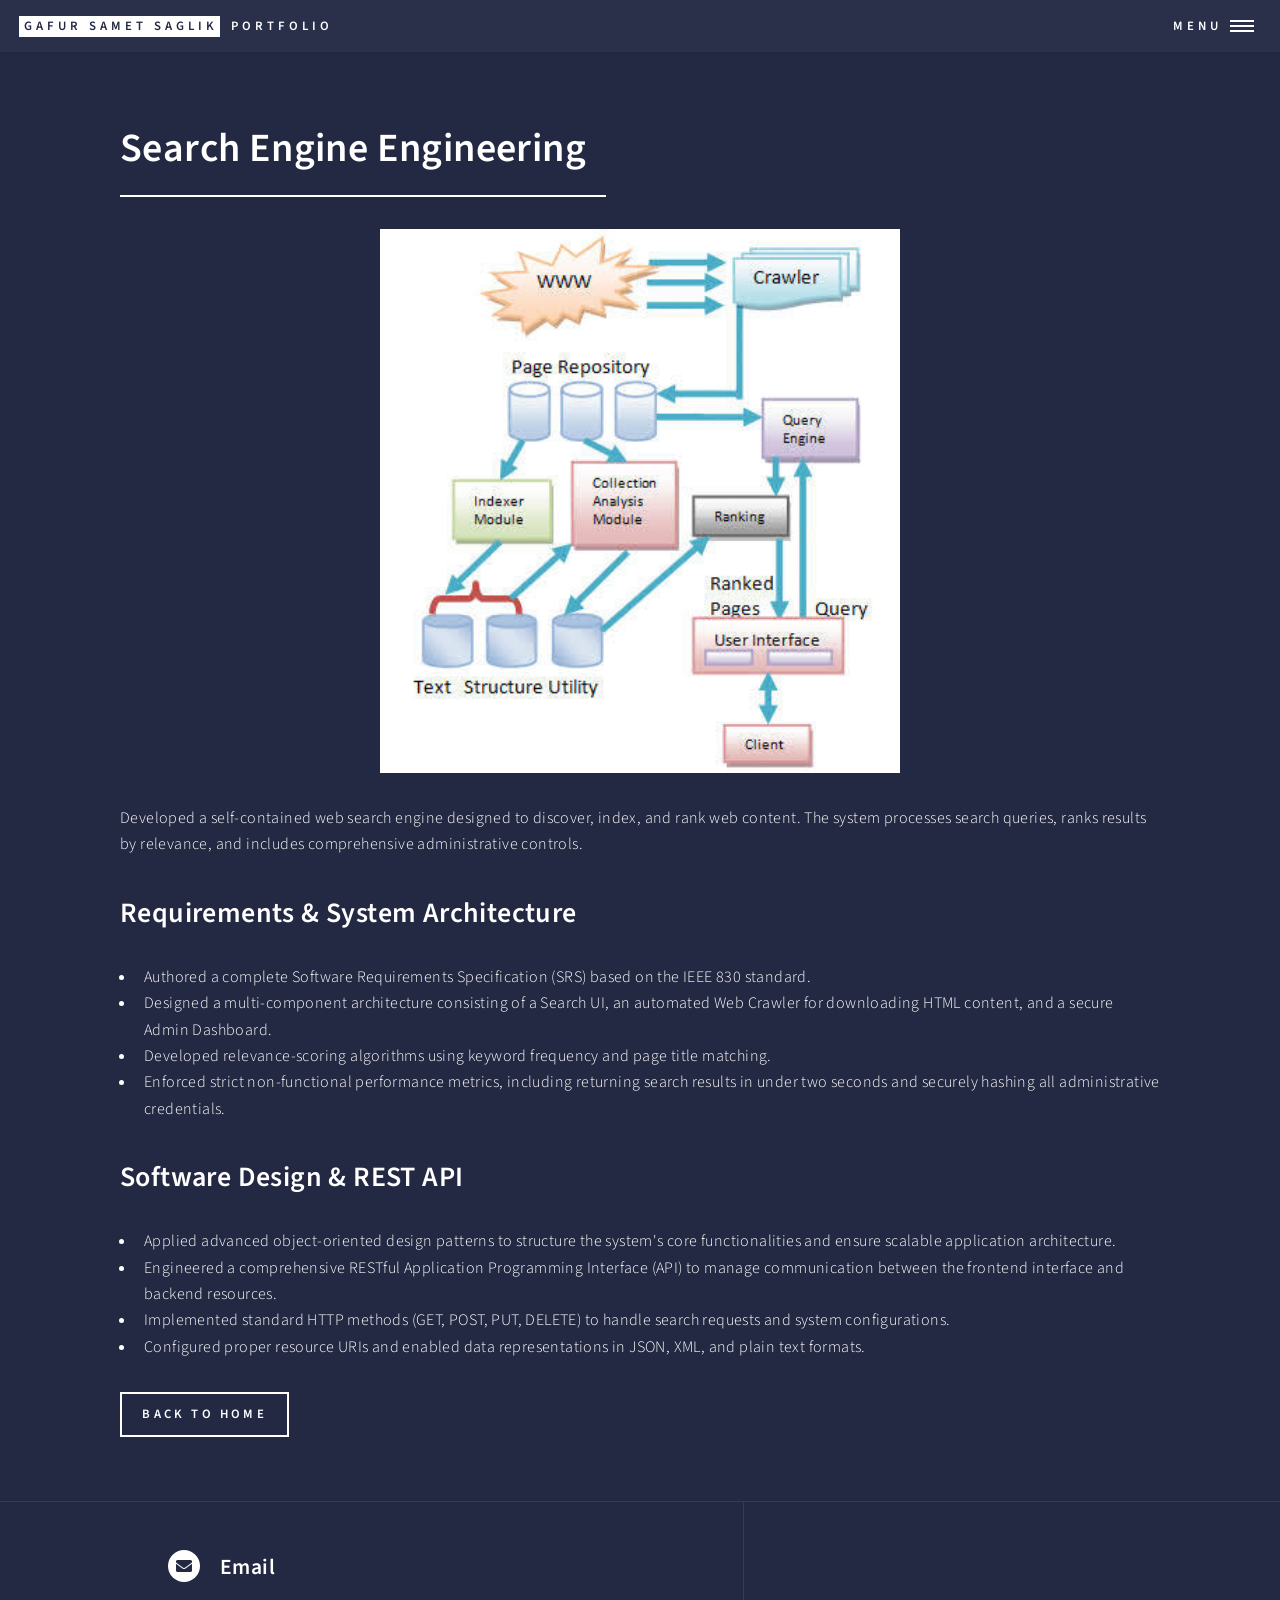
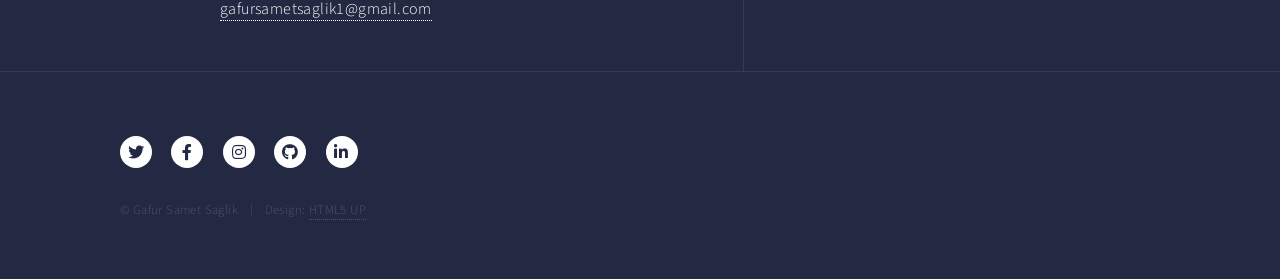
<file: search.html>
<!DOCTYPE HTML>
<!--
    Forty by HTML5 UP
    html5up.net | @ajlkn
    Free for personal and commercial use under the CCA 3.0 license (html5up.net/license)
-->
<html>
    <head>
        <title>Search Engine Engineering - Gafur Samet Saglik</title>
        <meta charset="utf-8" />
        <meta name="viewport" content="width=device-width, initial-scale=1, user-scalable=no" />
        <link rel="stylesheet" href="assets/css/main.css" />
        <noscript><link rel="stylesheet" href="assets/css/noscript.css" /></noscript>
    </head>
    <body class="is-preload">

        <!-- Wrapper -->
            <div id="wrapper">

                <!-- Header -->
                    <header id="header">
                        <a href="index.html" class="logo"><strong>Gafur Samet Saglik</strong> <span>Portfolio</span></a>
                        <nav>
                            <a href="#menu">Menu</a>
                        </nav>
                    </header>

                <!-- Menu -->
                    <nav id="menu">
                        <ul class="links">
                            <li><a href="index.html">Home</a></li>
                            <li><a href="landing.html">Landing</a></li>
                            <li><a href="generic.html">Generic</a></li>
                            <li><a href="elements.html">Elements</a></li>
                        </ul>
                        <ul class="actions stacked">
                            <li><a href="#" class="button primary fit">Get Started</a></li>
                            <li><a href="#" class="button fit">Log In</a></li>
                        </ul>
                    </nav>

                <!-- Main -->
                    <div id="main" class="alt">

                        <!-- One -->
                            <section id="one">
                                <div class="inner">
                                    <header class="major">
                                        <h1>Search Engine Engineering</h1>
                                    </header>
                                    
                                    <span class="image main"><img src="images/pic04.jpg" alt="Search Engine Architecture" /></span>
                                    
                                    <p>Developed a self-contained web search engine designed to discover, index, and rank web content. The system processes search queries, ranks results by relevance, and includes comprehensive administrative controls.</p>
                                    
                                    <h2>Requirements & System Architecture</h2>
                                    <ul>
                                        <li>Authored a complete Software Requirements Specification (SRS) based on the IEEE 830 standard.</li>
                                        <li>Designed a multi-component architecture consisting of a Search UI, an automated Web Crawler for downloading HTML content, and a secure Admin Dashboard.</li>
                                        <li>Developed relevance-scoring algorithms using keyword frequency and page title matching.</li>
                                        <li>Enforced strict non-functional performance metrics, including returning search results in under two seconds and securely hashing all administrative credentials.</li>
                                    </ul>
                                    
                                    <h2>Software Design & REST API</h2>
                                    <ul>
                                        <li>Applied advanced object-oriented design patterns to structure the system's core functionalities and ensure scalable application architecture.</li>
                                        <li>Engineered a comprehensive RESTful Application Programming Interface (API) to manage communication between the frontend interface and backend resources.</li>
                                        <li>Implemented standard HTTP methods (GET, POST, PUT, DELETE) to handle search requests and system configurations.</li>
                                        <li>Configured proper resource URIs and enabled data representations in JSON, XML, and plain text formats.</li>
                                    </ul>
                                    
                                    <ul class="actions">
                                        <li><a href="index.html" class="button">Back to Home</a></li>
                                    </ul>
                                </div>
                            </section>

                    </div>

                <!-- Contact -->
                    <section id="contact">
                        <div class="inner">
                            <section class="split">
                                <section>
                                    <div class="contact-method">
                                        <span class="icon solid alt fa-envelope"></span>
                                        <h3>Email</h3>
                                        <a href="mailto:gafursametsaglik1@gmail.com">gafursametsaglik1@gmail.com</a>
                                    </div>
                                </section>
                            </section>
                        </div>
                    </section>

                <!-- Footer -->
                    <footer id="footer">
                        <div class="inner">
                            <ul class="icons">
                                <li><a href="#" class="icon brands alt fa-twitter"><span class="label">Twitter</span></a></li>
                                <li><a href="#" class="icon brands alt fa-facebook-f"><span class="label">Facebook</span></a></li>
                                <li><a href="#" class="icon brands alt fa-instagram"><span class="label">Instagram</span></a></li>
                                <li><a href="https://github.com/gafursamet3" class="icon brands alt fa-github"><span class="label">GitHub</span></a></li>
                                <li><a href="https://linkedin.com/in/gafursametsaglik" class="icon brands alt fa-linkedin-in"><span class="label">LinkedIn</span></a></li>
                            </ul>
                            <ul class="copyright">
                                <li>&copy; Gafur Samet Saglik</li><li>Design: <a href="https://html5up.net">HTML5 UP</a></li>
                            </ul>
                        </div>
                    </footer>

            </div>

        <!-- Scripts -->
            <script src="assets/js/jquery.min.js"></script>
            <script src="assets/js/jquery.scrolly.min.js"></script>
            <script src="assets/js/jquery.scrollex.min.js"></script>
            <script src="assets/js/browser.min.js"></script>
            <script src="assets/js/breakpoints.min.js"></script>
            <script src="assets/js/util.js"></script>
            <script src="assets/js/main.js"></script>

    </body>
</html>

	</body>
</html>
</file>
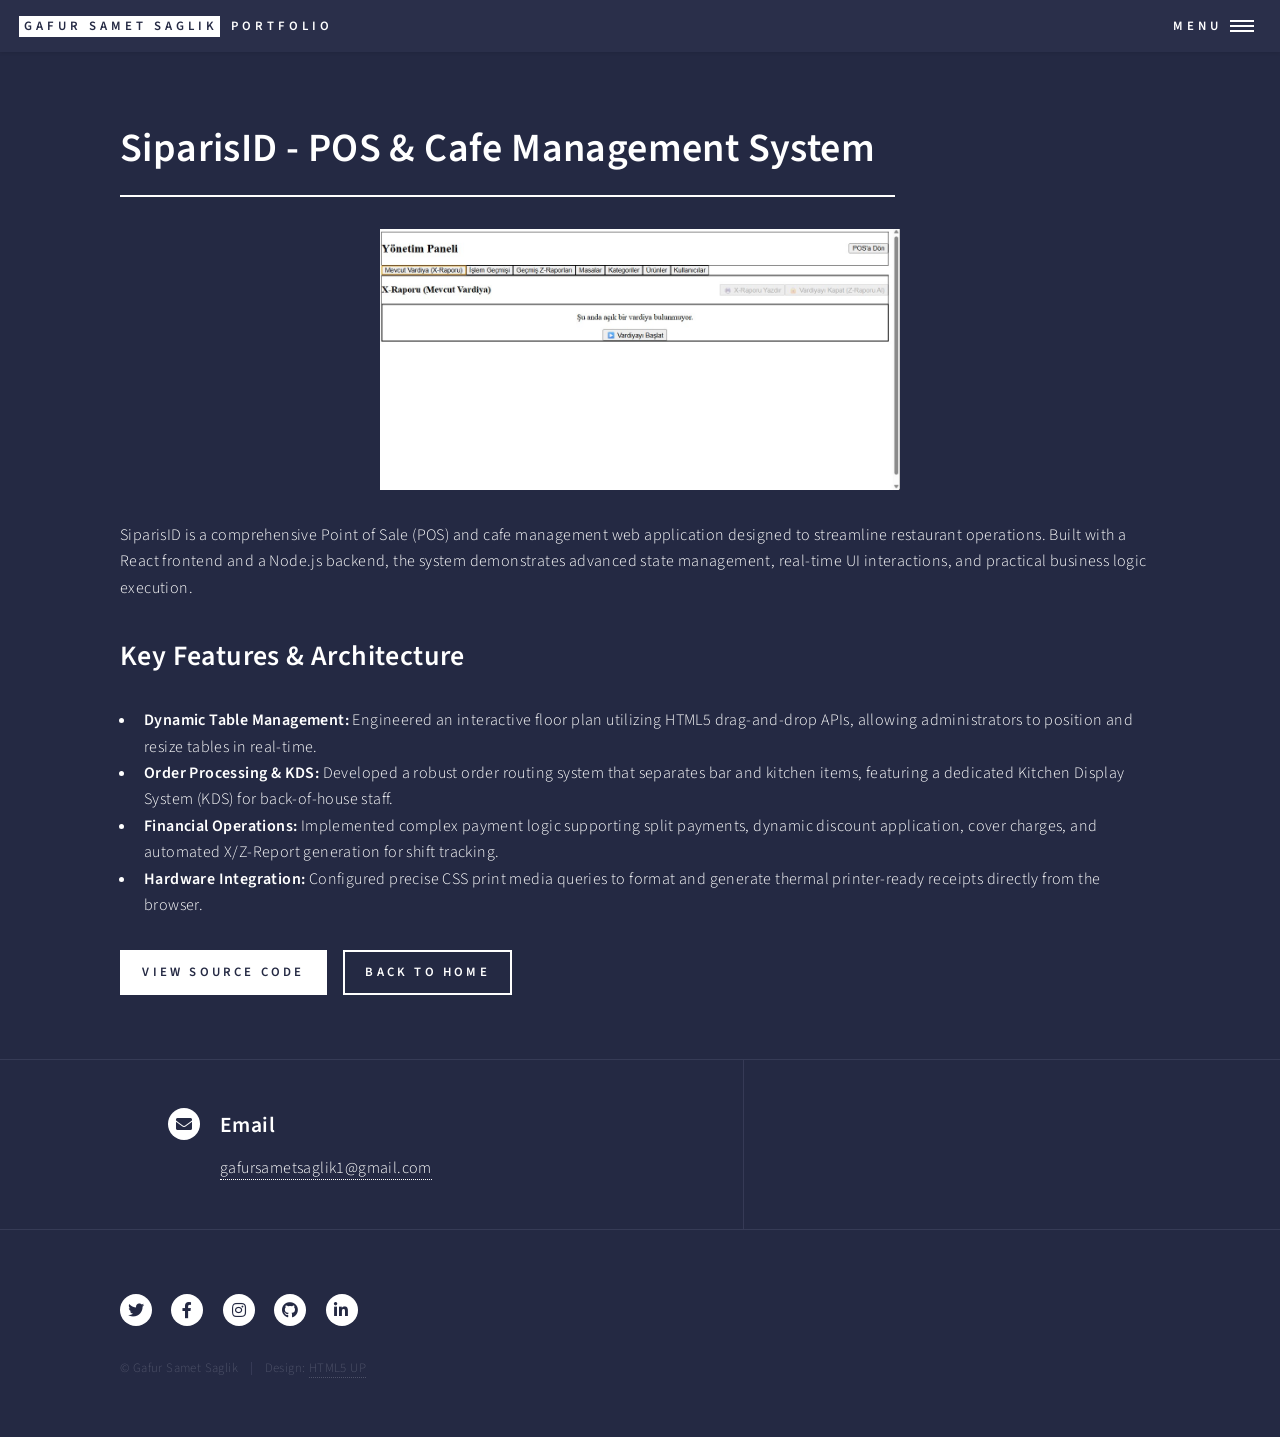
<file: siparisid.html>
<!DOCTYPE HTML>
<!--
    Forty by HTML5 UP
    html5up.net | @ajlkn
    Free for personal and commercial use under the CCA 3.0 license (html5up.net/license)
-->
<html>
    <head>
        <title>SiparisID - Gafur Samet Saglik</title>
        <meta charset="utf-8" />
        <meta name="viewport" content="width=device-width, initial-scale=1, user-scalable=no" />
        <link rel="stylesheet" href="assets/css/main.css" />
        <noscript><link rel="stylesheet" href="assets/css/noscript.css" /></noscript>
    </head>
    <body class="is-preload">

        <!-- Wrapper -->
            <div id="wrapper">

                <!-- Header -->
                    <header id="header">
                        <a href="index.html" class="logo"><strong>Gafur Samet Saglik</strong> <span>Portfolio</span></a>
                        <nav>
                            <a href="#menu">Menu</a>
                        </nav>
                    </header>

                <!-- Menu -->
                    <nav id="menu">
                        <ul class="links">
                            <li><a href="index.html">Home</a></li>
                        </ul>
                    </nav>

                <!-- Main -->
                    <div id="main" class="alt">

                        <!-- One -->
                            <section id="one">
                                <div class="inner">
                                    <header class="major">
                                        <h1>SiparisID - POS & Cafe Management System</h1>
                                    </header>
                                    
                                    <span class="image main"><img src="images/siparisid.jpg" alt="SiparisID Application Interface" /></span>
                                    
                                    <p>SiparisID is a comprehensive Point of Sale (POS) and cafe management web application designed to streamline restaurant operations. Built with a React frontend and a Node.js backend, the system demonstrates advanced state management, real-time UI interactions, and practical business logic execution.</p>
                                    
                                    <h2>Key Features & Architecture</h2>
                                    <ul>
                                        <li><strong>Dynamic Table Management:</strong> Engineered an interactive floor plan utilizing HTML5 drag-and-drop APIs, allowing administrators to position and resize tables in real-time.</li>
                                        <li><strong>Order Processing & KDS:</strong> Developed a robust order routing system that separates bar and kitchen items, featuring a dedicated Kitchen Display System (KDS) for back-of-house staff.</li>
                                        <li><strong>Financial Operations:</strong> Implemented complex payment logic supporting split payments, dynamic discount application, cover charges, and automated X/Z-Report generation for shift tracking.</li>
                                        <li><strong>Hardware Integration:</strong> Configured precise CSS print media queries to format and generate thermal printer-ready receipts directly from the browser.</li>
                                    </ul>

                                    <ul class="actions">
                                        <li><a href="https://github.com/gafursamet3/siparisid" class="button primary" target="_blank">View Source Code</a></li>
                                        <li><a href="index.html" class="button">Back to Home</a></li>
                                    </ul>
                                </div>
                            </section>

                    </div>

                <!-- Contact -->
                    <section id="contact">
                        <div class="inner">
                            <section class="split">
                                <section>
                                    <div class="contact-method">
                                        <span class="icon solid alt fa-envelope"></span>
                                        <h3>Email</h3>
                                        <a href="mailto:gafursametsaglik1@gmail.com">gafursametsaglik1@gmail.com</a>
                                    </div>
                                </section>
                            </section>
                        </div>
                    </section>

                <!-- Footer -->
                    <footer id="footer">
                        <div class="inner">
                            <ul class="icons">
                                <li><a href="#" class="icon brands alt fa-twitter"><span class="label">Twitter</span></a></li>
                                <li><a href="#" class="icon brands alt fa-facebook-f"><span class="label">Facebook</span></a></li>
                                <li><a href="#" class="icon brands alt fa-instagram"><span class="label">Instagram</span></a></li>
                                <li><a href="https://github.com/gafursamet3" class="icon brands alt fa-github"><span class="label">GitHub</span></a></li>
                                <li><a href="https://linkedin.com/in/gafursametsaglik" class="icon brands alt fa-linkedin-in"><span class="label">LinkedIn</span></a></li>
                            </ul>
                            <ul class="copyright">
                                <li>&copy; Gafur Samet Saglik</li><li>Design: <a href="https://html5up.net">HTML5 UP</a></li>
                            </ul>
                        </div>
                    </footer>

            </div>

        <!-- Scripts -->
            <script src="assets/js/jquery.min.js"></script>
            <script src="assets/js/jquery.scrolly.min.js"></script>
            <script src="assets/js/jquery.scrollex.min.js"></script>
            <script src="assets/js/browser.min.js"></script>
            <script src="assets/js/breakpoints.min.js"></script>
            <script src="assets/js/util.js"></script>
            <script src="assets/js/main.js"></script>

    </body>
</html>
</file>
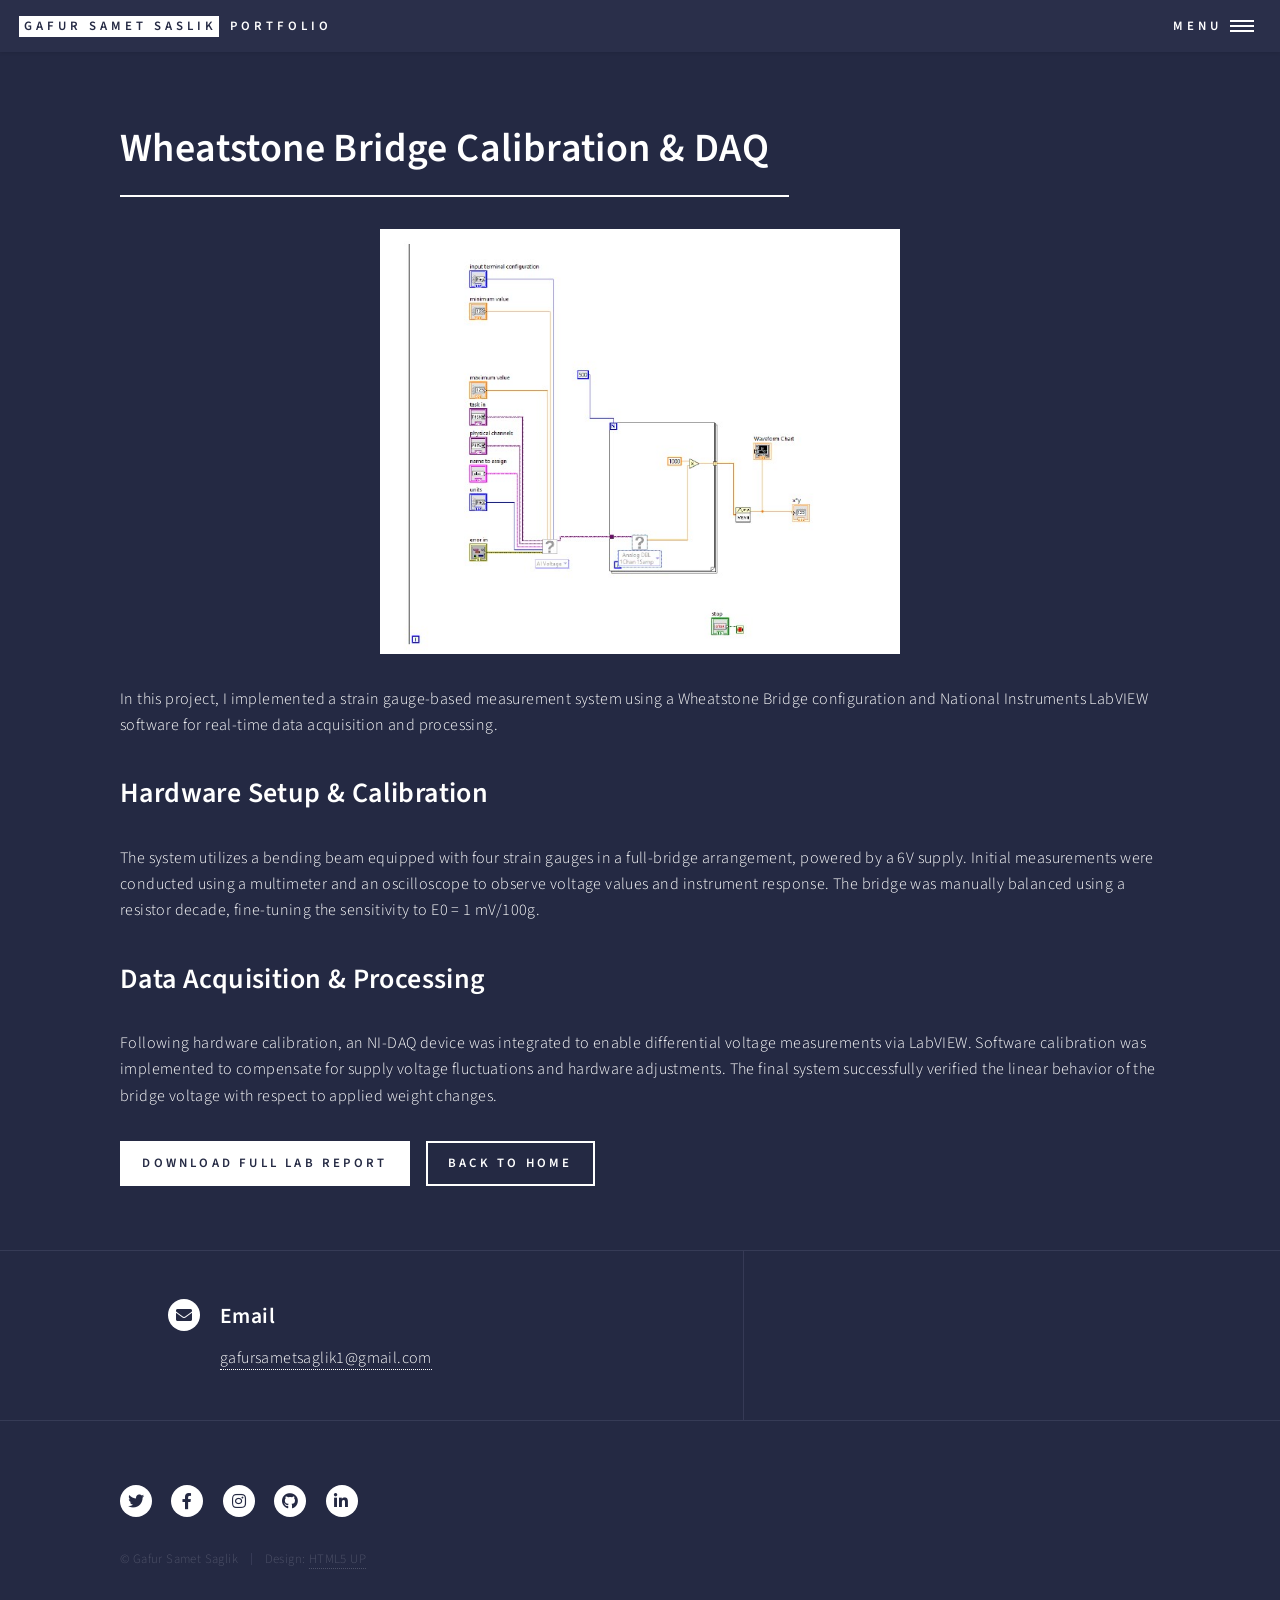
<file: wheatstone.html>
<!DOCTYPE HTML>
<!--
    Forty by HTML5 UP
    html5up.net | @ajlkn
    Free for personal and commercial use under the CCA 3.0 license (html5up.net/license)
-->
<html>
    <head>
        <title>Wheatstone Bridge & DAQ - Gafur Samet Sağlık</title>
        <meta charset="utf-8" />
        <meta name="viewport" content="width=device-width, initial-scale=1, user-scalable=no" />
        <link rel="stylesheet" href="assets/css/main.css" />
        <noscript><link rel="stylesheet" href="assets/css/noscript.css" /></noscript>
    </head>
    <body class="is-preload">

        <!-- Wrapper -->
            <div id="wrapper">

                <!-- Header -->
                    <header id="header">
                        <a href="index.html" class="logo"><strong>Gafur Samet Saslik</strong> <span>Portfolio</span></a>
                        <nav>
                            <a href="#menu">Menu</a>
                        </nav>
                    </header>

                <!-- Menu -->
                    <nav id="menu">
                        <ul class="links">
                            <li><a href="index.html">Home</a></li>
                            <li><a href="landing.html">Landing</a></li>
                            <li><a href="generic.html">Generic</a></li>
                            <li><a href="elements.html">Elements</a></li>
                        </ul>
                        <ul class="actions stacked">
                            <li><a href="#" class="button primary fit">Get Started</a></li>
                            <li><a href="#" class="button fit">Log In</a></li>
                        </ul>
                    </nav>

                <!-- Main -->
                    <div id="main" class="alt">

                        <!-- One -->
                            <section id="one">
                                <div class="inner">
                                    <header class="major">
                                        <h1>Wheatstone Bridge Calibration & DAQ</h1>
                                    </header>
                                    
                                    <!-- Uses the image you already uploaded -->
                                    <span class="image main"><img src="images/pic01.jpg" alt="Wheatstone Bridge Hardware Setup" /></span>
                                    
                                    <p>In this project, I implemented a strain gauge-based measurement system using a Wheatstone Bridge configuration and National Instruments LabVIEW software for real-time data acquisition and processing.</p>
                                    
                                    <h2>Hardware Setup & Calibration</h2>
                                    <p>The system utilizes a bending beam equipped with four strain gauges in a full-bridge arrangement, powered by a 6V supply. Initial measurements were conducted using a multimeter and an oscilloscope to observe voltage values and instrument response. The bridge was manually balanced using a resistor decade, fine-tuning the sensitivity to E0 = 1 mV/100g.</p>
                                    
                                    <h2>Data Acquisition & Processing</h2>
                                    <p>Following hardware calibration, an NI-DAQ device was integrated to enable differential voltage measurements via LabVIEW. Software calibration was implemented to compensate for supply voltage fluctuations and hardware adjustments. The final system successfully verified the linear behavior of the bridge voltage with respect to applied weight changes.</p>
                                    
                                    <ul class="actions">
                                        <li><a href="EE2_Lab3.pdf" class="button primary" download>Download Full Lab Report</a></li>
                                        <li><a href="index.html" class="button">Back to Home</a></li>
                                    </ul>
                                </div>
                            </section>

                    </div>

                <!-- Contact -->
                    <section id="contact">
                        <div class="inner">
                            <section class="split">
                                <section>
                                    <div class="contact-method">
                                        <span class="icon solid alt fa-envelope"></span>
                                        <h3>Email</h3>
                                        <a href="mailto:gafursametsaglik1@gmail.com">gafursametsaglik1@gmail.com</a>
                                    </div>
                                </section>
                            </section>
                        </div>
                    </section>

                <!-- Footer -->
                    <footer id="footer">
                        <div class="inner">
                            <ul class="icons">
                                <li><a href="#" class="icon brands alt fa-twitter"><span class="label">Twitter</span></a></li>
                                <li><a href="#" class="icon brands alt fa-facebook-f"><span class="label">Facebook</span></a></li>
                                <li><a href="#" class="icon brands alt fa-instagram"><span class="label">Instagram</span></a></li>
                                <li><a href="https://github.com/gafursamet3" class="icon brands alt fa-github"><span class="label">GitHub</span></a></li>
                                <li><a href="https://linkedin.com/in/gafursametsaglik" class="icon brands alt fa-linkedin-in"><span class="label">LinkedIn</span></a></li>
                            </ul>
                            <ul class="copyright">
                                <li>&copy; Gafur Samet Saglik</li><li>Design: <a href="https://html5up.net">HTML5 UP</a></li>
                            </ul>
                        </div>
                    </footer>

            </div>

        <!-- Scripts -->
            <script src="assets/js/jquery.min.js"></script>
            <script src="assets/js/jquery.scrolly.min.js"></script>
            <script src="assets/js/jquery.scrollex.min.js"></script>
            <script src="assets/js/browser.min.js"></script>
            <script src="assets/js/breakpoints.min.js"></script>
            <script src="assets/js/util.js"></script>
            <script src="assets/js/main.js"></script>

    </body>
</html>
</file>
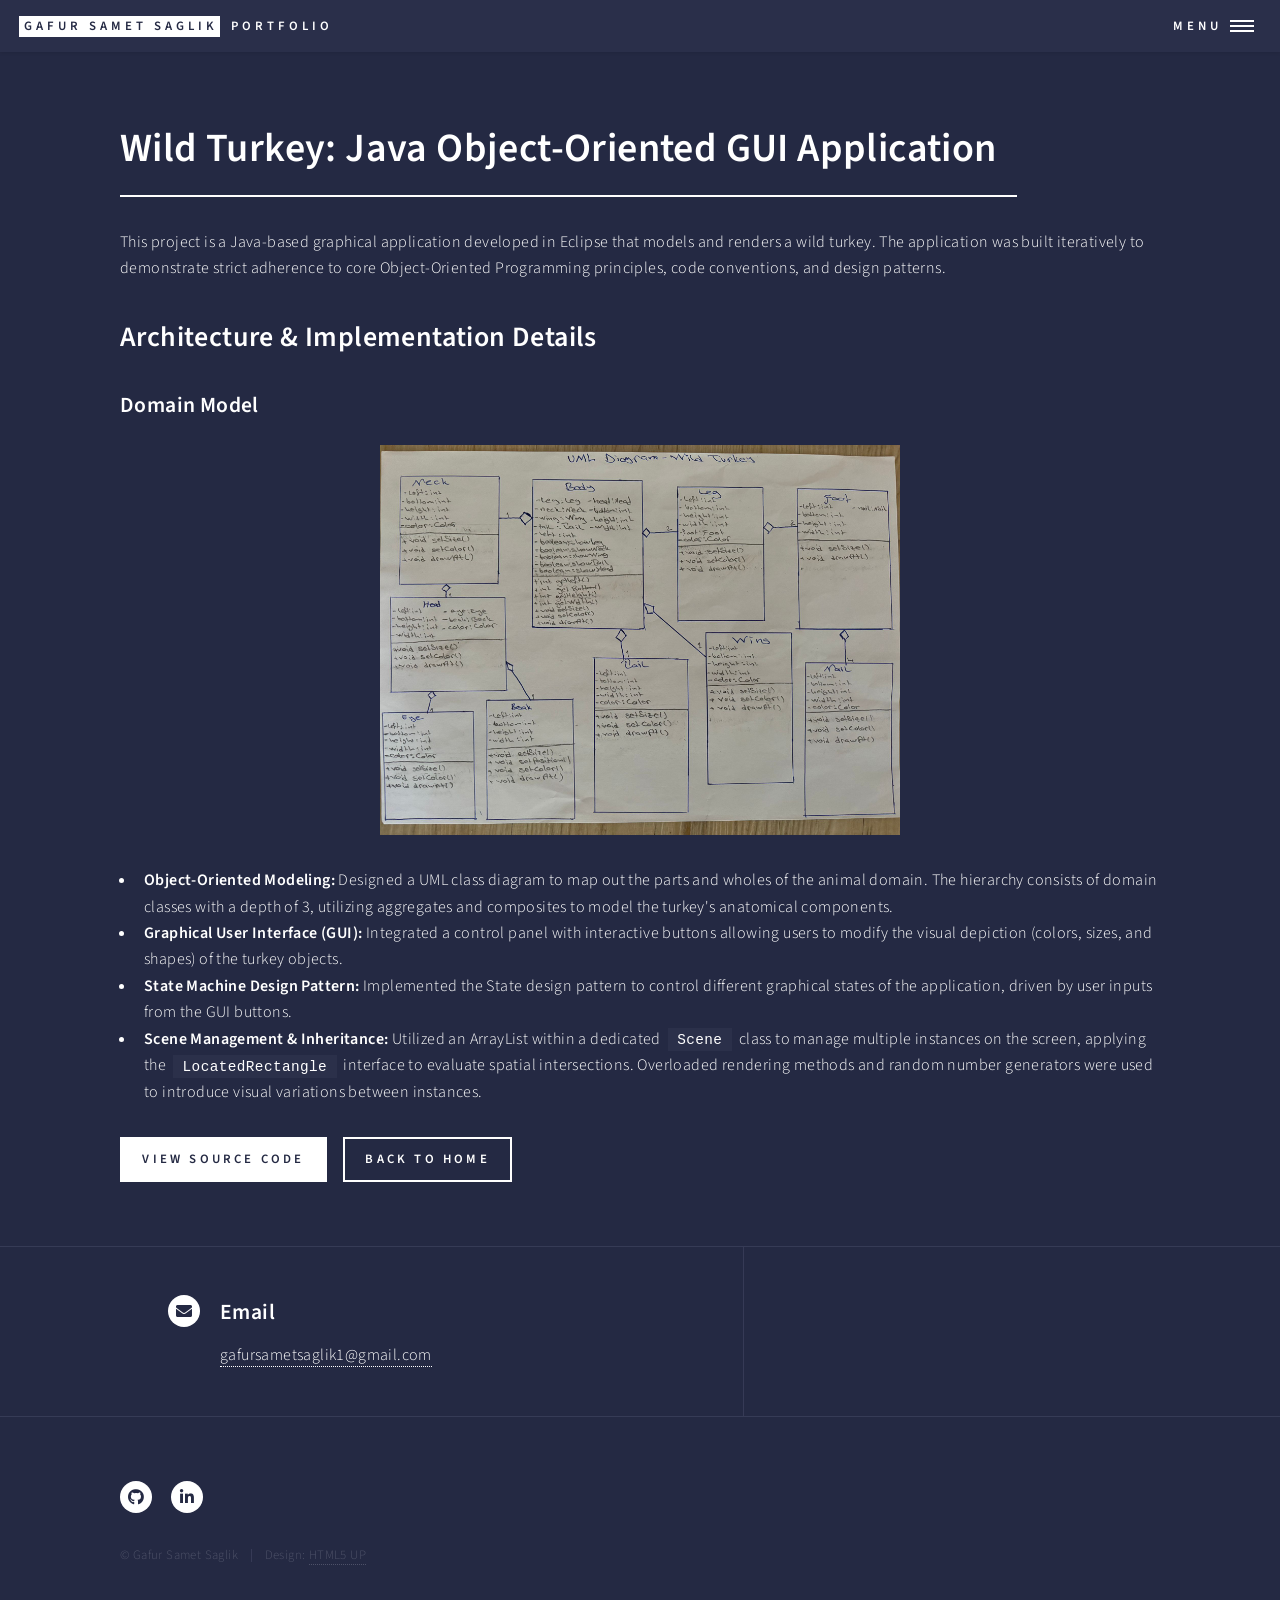
<file: wild-turkey.html>
<!DOCTYPE HTML>
<html>
    <head>
        <title>Wild Turkey GUI - Gafur Samet Saglik</title>
        <meta charset="utf-8" />
        <meta name="viewport" content="width=device-width, initial-scale=1, user-scalable=no" />
        <link rel="stylesheet" href="assets/css/main.css" />
        <noscript><link rel="stylesheet" href="assets/css/noscript.css" /></noscript>
    </head>
    <body class="is-preload">
        <div id="wrapper">
            <header id="header">
                <a href="index.html" class="logo"><strong>Gafur Samet Saglik</strong> <span>Portfolio</span></a>
                <nav><a href="#menu">Menu</a></nav>
            </header>

            <nav id="menu">
                <ul class="links">
                    <li><a href="index.html">Home</a></li>
                    <li><a href="index.html#one">Projects</a></li>
                    <li><a href="experience.html">Experience (Internship)</a></li>
                    <li><a href="education.html">Education</a></li>
                    <li><a href="about.html">About Me</a></li>
                </ul>
            </nav>

            <div id="main" class="alt">
                <section id="one">
                    <div class="inner">
                        <header class="major">
                            <h1>Wild Turkey: Java Object-Oriented GUI Application</h1>
                        </header>
                        
                        <p>This project is a Java-based graphical application developed in Eclipse that models and renders a wild turkey. The application was built iteratively to demonstrate strict adherence to core Object-Oriented Programming principles, code conventions, and design patterns.</p>
                        
                        <h2>Architecture & Implementation Details</h2>
                        
                        <h3>Domain Model</h3>
                        <span class="image main"><img src="images/UML_WildTurkey.jpg" alt="UML Class Diagram for Wild Turkey" /></span>
                        
                        <ul>
                            <li><strong>Object-Oriented Modeling:</strong> Designed a UML class diagram to map out the parts and wholes of the animal domain. The hierarchy consists of domain classes with a depth of 3, utilizing aggregates and composites to model the turkey's anatomical components.</li>
                            <li><strong>Graphical User Interface (GUI):</strong> Integrated a control panel with interactive buttons allowing users to modify the visual depiction (colors, sizes, and shapes) of the turkey objects.</li>
                            <li><strong>State Machine Design Pattern:</strong> Implemented the State design pattern to control different graphical states of the application, driven by user inputs from the GUI buttons.</li>
                            <li><strong>Scene Management & Inheritance:</strong> Utilized an ArrayList within a dedicated <code>Scene</code> class to manage multiple instances on the screen, applying the <code>LocatedRectangle</code> interface to evaluate spatial intersections. Overloaded rendering methods and random number generators were used to introduce visual variations between instances.</li>
                        </ul>

                        <ul class="actions">
                            <li><a href="https://github.com/gafursamet3/wild-turkey" class="button primary" target="_blank">View Source Code</a></li>
                            <li><a href="index.html" class="button">Back to Home</a></li>
                        </ul>
                    </div>
                </section>
            </div>

            <section id="contact">
                <div class="inner">
                    <section class="split">
                        <section>
                            <div class="contact-method">
                                <span class="icon solid alt fa-envelope"></span>
                                <h3>Email</h3>
                                <a href="mailto:gafursametsaglik1@gmail.com">gafursametsaglik1@gmail.com</a>
                            </div>
                        </section>
                    </section>
                </div>
            </section>

            <footer id="footer">
                <div class="inner">
                    <ul class="icons">
                        <li><a href="https://github.com/gafursamet3" class="icon brands alt fa-github"><span class="label">GitHub</span></a></li>
                        <li><a href="https://linkedin.com/in/gafursametsaglik" class="icon brands alt fa-linkedin-in"><span class="label">LinkedIn</span></a></li>
                    </ul>
                    <ul class="copyright">
                        <li>&copy; Gafur Samet Saglik</li><li>Design: <a href="https://html5up.net">HTML5 UP</a></li>
                    </ul>
                </div>
            </footer>
        </div>
        <script src="assets/js/jquery.min.js"></script>
        <script src="assets/js/jquery.scrolly.min.js"></script>
        <script src="assets/js/jquery.scrollex.min.js"></script>
        <script src="assets/js/browser.min.js"></script>
        <script src="assets/js/breakpoints.min.js"></script>
        <script src="assets/js/util.js"></script>
        <script src="assets/js/main.js"></script>
    </body>
</html>
</file>
<file: assets/css/noscript.css>
/*
	Forty by HTML5 UP
	html5up.net | @ajlkn
	Free for personal and commercial use under the CCA 3.0 license (html5up.net/license)
*/

/* Banner */

	body.is-preload #banner:after {
		opacity: 0.85;
	}

	body.is-preload #banner > .inner {
		-moz-filter: none;
		-webkit-filter: none;
		-ms-filter: none;
		filter: none;
		-moz-transform: none;
		-webkit-transform: none;
		-ms-transform: none;
		transform: none;
		opacity: 1;
	}
</file>
<file: assets/css/main.css>
@import url(fontawesome-all.min.css);
@import url("https://fonts.googleapis.com/css?family=Source+Sans+Pro:300,300italic,600,600italic");

/*
	Forty by HTML5 UP
	html5up.net | @ajlkn
	Free for personal and commercial use under the CCA 3.0 license (html5up.net/license)
*/

html, body, div, span, applet, object,
iframe, h1, h2, h3, h4, h5, h6, p, blockquote,
pre, a, abbr, acronym, address, big, cite,
code, del, dfn, em, img, ins, kbd, q, s, samp,
small, strike, strong, sub, sup, tt, var, b,
u, i, center, dl, dt, dd, ol, ul, li, fieldset,
form, label, legend, table, caption, tbody,
tfoot, thead, tr, th, td, article, aside,
canvas, details, embed, figure, figcaption,
footer, header, hgroup, menu, nav, output, ruby,
section, summary, time, mark, audio, video {
	margin: 0;
	padding: 0;
	border: 0;
	font-size: 100%;
	font: inherit;
	vertical-align: baseline;}

article, aside, details, figcaption, figure,
footer, header, hgroup, menu, nav, section {
	display: block;}

body {
	line-height: 1;
}

ol, ul {
	list-style: none;
}

blockquote, q {
	quotes: none;
}

	blockquote:before, blockquote:after, q:before, q:after {
		content: '';
		content: none;
	}

table {
	border-collapse: collapse;
	border-spacing: 0;
}

body {
	-webkit-text-size-adjust: none;
}

mark {
	background-color: transparent;
	color: inherit;
}

input::-moz-focus-inner {
	border: 0;
	padding: 0;
}

input, select, textarea {
	-moz-appearance: none;
	-webkit-appearance: none;
	-ms-appearance: none;
	appearance: none;
}

/* Basic */

	@-ms-viewport {
		width: device-width;
	}

	body {
		-ms-overflow-style: scrollbar;
	}

	@media screen and (max-width: 480px) {

		html, body {
			min-width: 320px;
		}

	}

	html {
		box-sizing: border-box;
	}

	*, *:before, *:after {
		box-sizing: inherit;
	}

	body {
		background: #242943;
	}

		body.is-preload *, body.is-preload *:before, body.is-preload *:after {
			-moz-animation: none !important;
			-webkit-animation: none !important;
			-ms-animation: none !important;
			animation: none !important;
			-moz-transition: none !important;
			-webkit-transition: none !important;
			-ms-transition: none !important;
			transition: none !important;
		}

/* Type */

	body, input, select, textarea {
		color: #ffffff;
		font-family: "Source Sans Pro", Helvetica, sans-serif;
		font-size: 17pt;
		font-weight: 300;
		letter-spacing: 0.025em;
		line-height: 1.65;
	}

		@media screen and (max-width: 1680px) {

			body, input, select, textarea {
				font-size: 14pt;
			}

		}

		@media screen and (max-width: 1280px) {

			body, input, select, textarea {
				font-size: 12pt;
			}

		}

		@media screen and (max-width: 360px) {

			body, input, select, textarea {
				font-size: 11pt;
			}

		}

	a {
		-moz-transition: color 0.2s ease-in-out, border-bottom-color 0.2s ease-in-out;
		-webkit-transition: color 0.2s ease-in-out, border-bottom-color 0.2s ease-in-out;
		-ms-transition: color 0.2s ease-in-out, border-bottom-color 0.2s ease-in-out;
		transition: color 0.2s ease-in-out, border-bottom-color 0.2s ease-in-out;
		border-bottom: dotted 1px;
		color: inherit;
		text-decoration: none;
	}

		a:hover {
			border-bottom-color: transparent;
			color: #9bf1ff !important;
		}

		a:active {
			color: #53e3fb !important;
		}

	strong, b {
		color: #ffffff;
		font-weight: 600;
	}

	em, i {
		font-style: italic;
	}

	p {
		margin: 0 0 2em 0;
	}

	h1, h2, h3, h4, h5, h6 {
		color: #ffffff;
		font-weight: 600;
		line-height: 1.65;
		margin: 0 0 1em 0;
	}

		h1 a, h2 a, h3 a, h4 a, h5 a, h6 a {
			color: inherit;
			border-bottom: 0;
		}

	h1 {
		font-size: 2.5em;
	}

	h2 {
		font-size: 1.75em;
	}

	h3 {
		font-size: 1.35em;
	}

	h4 {
		font-size: 1.1em;
	}

	h5 {
		font-size: 0.9em;
	}

	h6 {
		font-size: 0.7em;
	}

	@media screen and (max-width: 736px) {

		h1 {
			font-size: 2em;
		}

		h2 {
			font-size: 1.5em;
		}

		h3 {
			font-size: 1.25em;
		}

	}

	sub {
		font-size: 0.8em;
		position: relative;
		top: 0.5em;
	}

	sup {
		font-size: 0.8em;
		position: relative;
		top: -0.5em;
	}

	blockquote {
		border-left: solid 4px rgba(212, 212, 255, 0.1);
		font-style: italic;
		margin: 0 0 2em 0;
		padding: 0.5em 0 0.5em 2em;
	}

	code {
		background: rgba(212, 212, 255, 0.035);
		font-family: "Courier New", monospace;
		font-size: 0.9em;
		margin: 0 0.25em;
		padding: 0.25em 0.65em;
	}

	pre {
		-webkit-overflow-scrolling: touch;
		font-family: "Courier New", monospace;
		font-size: 0.9em;
		margin: 0 0 2em 0;
	}

		pre code {
			display: block;
			line-height: 1.75;
			padding: 1em 1.5em;
			overflow-x: auto;
		}

	hr {
		border: 0;
		border-bottom: solid 1px rgba(212, 212, 255, 0.1);
		margin: 2em 0;
	}

		hr.major {
			margin: 3em 0;
		}

	.align-left {
		text-align: left;
	}

	.align-center {
		text-align: center;
	}

	.align-right {
		text-align: right;
	}

/* Row */

	.row {
		display: flex;
		flex-wrap: wrap;
		box-sizing: border-box;
		align-items: stretch;
	}

		.row > * {
			box-sizing: border-box;
		}

		.row.gtr-uniform > * > :last-child {
			margin-bottom: 0;
		}

		.row.aln-left {
			justify-content: flex-start;
		}

		.row.aln-center {
			justify-content: center;
		}

		.row.aln-right {
			justify-content: flex-end;
		}

		.row.aln-top {
			align-items: flex-start;
		}

		.row.aln-middle {
			align-items: center;
		}

		.row.aln-bottom {
			align-items: flex-end;
		}

		.row > .imp {
			order: -1;
		}

		.row > .col-1 {
			width: 8.33333%;
		}

		.row > .off-1 {
			margin-left: 8.33333%;
		}

		.row > .col-2 {
			width: 16.66667%;
		}

		.row > .off-2 {
			margin-left: 16.66667%;
		}

		.row > .col-3 {
			width: 25%;
		}

		.row > .off-3 {
			margin-left: 25%;
		}

		.row > .col-4 {
			width: 33.33333%;
		}

		.row > .off-4 {
			margin-left: 33.33333%;
		}

		.row > .col-5 {
			width: 41.66667%;
		}

		.row > .off-5 {
			margin-left: 41.66667%;
		}

		.row > .col-6 {
			width: 50%;
		}

		.row > .off-6 {
			margin-left: 50%;
		}

		.row > .col-7 {
			width: 58.33333%;
		}

		.row > .off-7 {
			margin-left: 58.33333%;
		}

		.row > .col-8 {
			width: 66.66667%;
		}

		.row > .off-8 {
			margin-left: 66.66667%;
		}

		.row > .col-9 {
			width: 75%;
		}

		.row > .off-9 {
			margin-left: 75%;
		}

		.row > .col-10 {
			width: 83.33333%;
		}

		.row > .off-10 {
			margin-left: 83.33333%;
		}

		.row > .col-11 {
			width: 91.66667%;
		}

		.row > .off-11 {
			margin-left: 91.66667%;
		}

		.row > .col-12 {
			width: 100%;
		}

		.row > .off-12 {
			margin-left: 100%;
		}

		.row.gtr-0 {
			margin-top: 0;
			margin-left: 0em;
		}

			.row.gtr-0 > * {
				padding: 0 0 0 0em;
			}

			.row.gtr-0.gtr-uniform {
				margin-top: 0em;
			}

				.row.gtr-0.gtr-uniform > * {
					padding-top: 0em;
				}

		.row.gtr-25 {
			margin-top: 0;
			margin-left: -0.5em;
		}

			.row.gtr-25 > * {
				padding: 0 0 0 0.5em;
			}

			.row.gtr-25.gtr-uniform {
				margin-top: -0.5em;
			}

				.row.gtr-25.gtr-uniform > * {
					padding-top: 0.5em;
				}

		.row.gtr-50 {
			margin-top: 0;
			margin-left: -1em;
		}

			.row.gtr-50 > * {
				padding: 0 0 0 1em;
			}

			.row.gtr-50.gtr-uniform {
				margin-top: -1em;
			}

				.row.gtr-50.gtr-uniform > * {
					padding-top: 1em;
				}

		.row {
			margin-top: 0;
			margin-left: -2em;
		}

			.row > * {
				padding: 0 0 0 2em;
			}

			.row.gtr-uniform {
				margin-top: -2em;
			}

				.row.gtr-uniform > * {
					padding-top: 2em;
				}

		.row.gtr-150 {
			margin-top: 0;
			margin-left: -3em;
		}

			.row.gtr-150 > * {
				padding: 0 0 0 3em;
			}

			.row.gtr-150.gtr-uniform {
				margin-top: -3em;
			}

				.row.gtr-150.gtr-uniform > * {
					padding-top: 3em;
				}

		.row.gtr-200 {
			margin-top: 0;
			margin-left: -4em;
		}

			.row.gtr-200 > * {
				padding: 0 0 0 4em;
			}

			.row.gtr-200.gtr-uniform {
				margin-top: -4em;
			}

				.row.gtr-200.gtr-uniform > * {
					padding-top: 4em;
				}

		@media screen and (max-width: 1680px) {

			.row {
				display: flex;
				flex-wrap: wrap;
				box-sizing: border-box;
				align-items: stretch;
			}

				.row > * {
					box-sizing: border-box;
				}

				.row.gtr-uniform > * > :last-child {
					margin-bottom: 0;
				}

				.row.aln-left {
					justify-content: flex-start;
				}

				.row.aln-center {
					justify-content: center;
				}

				.row.aln-right {
					justify-content: flex-end;
				}

				.row.aln-top {
					align-items: flex-start;
				}

				.row.aln-middle {
					align-items: center;
				}

				.row.aln-bottom {
					align-items: flex-end;
				}

				.row > .imp-xlarge {
					order: -1;
				}

				.row > .col-1-xlarge {
					width: 8.33333%;
				}

				.row > .off-1-xlarge {
					margin-left: 8.33333%;
				}

				.row > .col-2-xlarge {
					width: 16.66667%;
				}

				.row > .off-2-xlarge {
					margin-left: 16.66667%;
				}

				.row > .col-3-xlarge {
					width: 25%;
				}

				.row > .off-3-xlarge {
					margin-left: 25%;
				}

				.row > .col-4-xlarge {
					width: 33.33333%;
				}

				.row > .off-4-xlarge {
					margin-left: 33.33333%;
				}

				.row > .col-5-xlarge {
					width: 41.66667%;
				}

				.row > .off-5-xlarge {
					margin-left: 41.66667%;
				}

				.row > .col-6-xlarge {
					width: 50%;
				}

				.row > .off-6-xlarge {
					margin-left: 50%;
				}

				.row > .col-7-xlarge {
					width: 58.33333%;
				}

				.row > .off-7-xlarge {
					margin-left: 58.33333%;
				}

				.row > .col-8-xlarge {
					width: 66.66667%;
				}

				.row > .off-8-xlarge {
					margin-left: 66.66667%;
				}

				.row > .col-9-xlarge {
					width: 75%;
				}

				.row > .off-9-xlarge {
					margin-left: 75%;
				}

				.row > .col-10-xlarge {
					width: 83.33333%;
				}

				.row > .off-10-xlarge {
					margin-left: 83.33333%;
				}

				.row > .col-11-xlarge {
					width: 91.66667%;
				}

				.row > .off-11-xlarge {
					margin-left: 91.66667%;
				}

				.row > .col-12-xlarge {
					width: 100%;
				}

				.row > .off-12-xlarge {
					margin-left: 100%;
				}

				.row.gtr-0 {
					margin-top: 0;
					margin-left: 0em;
				}

					.row.gtr-0 > * {
						padding: 0 0 0 0em;
					}

					.row.gtr-0.gtr-uniform {
						margin-top: 0em;
					}

						.row.gtr-0.gtr-uniform > * {
							padding-top: 0em;
						}

				.row.gtr-25 {
					margin-top: 0;
					margin-left: -0.5em;
				}

					.row.gtr-25 > * {
						padding: 0 0 0 0.5em;
					}

					.row.gtr-25.gtr-uniform {
						margin-top: -0.5em;
					}

						.row.gtr-25.gtr-uniform > * {
							padding-top: 0.5em;
						}

				.row.gtr-50 {
					margin-top: 0;
					margin-left: -1em;
				}

					.row.gtr-50 > * {
						padding: 0 0 0 1em;
					}

					.row.gtr-50.gtr-uniform {
						margin-top: -1em;
					}

						.row.gtr-50.gtr-uniform > * {
							padding-top: 1em;
						}

				.row {
					margin-top: 0;
					margin-left: -2em;
				}

					.row > * {
						padding: 0 0 0 2em;
					}

					.row.gtr-uniform {
						margin-top: -2em;
					}

						.row.gtr-uniform > * {
							padding-top: 2em;
						}

				.row.gtr-150 {
					margin-top: 0;
					margin-left: -3em;
				}

					.row.gtr-150 > * {
						padding: 0 0 0 3em;
					}

					.row.gtr-150.gtr-uniform {
						margin-top: -3em;
					}

						.row.gtr-150.gtr-uniform > * {
							padding-top: 3em;
						}

				.row.gtr-200 {
					margin-top: 0;
					margin-left: -4em;
				}

					.row.gtr-200 > * {
						padding: 0 0 0 4em;
					}

					.row.gtr-200.gtr-uniform {
						margin-top: -4em;
					}

						.row.gtr-200.gtr-uniform > * {
							padding-top: 4em;
						}

		}

		@media screen and (max-width: 1280px) {

			.row {
				display: flex;
				flex-wrap: wrap;
				box-sizing: border-box;
				align-items: stretch;
			}

				.row > * {
					box-sizing: border-box;
				}

				.row.gtr-uniform > * > :last-child {
					margin-bottom: 0;
				}

				.row.aln-left {
					justify-content: flex-start;
				}

				.row.aln-center {
					justify-content: center;
				}

				.row.aln-right {
					justify-content: flex-end;
				}

				.row.aln-top {
					align-items: flex-start;
				}

				.row.aln-middle {
					align-items: center;
				}

				.row.aln-bottom {
					align-items: flex-end;
				}

				.row > .imp-large {
					order: -1;
				}

				.row > .col-1-large {
					width: 8.33333%;
				}

				.row > .off-1-large {
					margin-left: 8.33333%;
				}

				.row > .col-2-large {
					width: 16.66667%;
				}

				.row > .off-2-large {
					margin-left: 16.66667%;
				}

				.row > .col-3-large {
					width: 25%;
				}

				.row > .off-3-large {
					margin-left: 25%;
				}

				.row > .col-4-large {
					width: 33.33333%;
				}

				.row > .off-4-large {
					margin-left: 33.33333%;
				}

				.row > .col-5-large {
					width: 41.66667%;
				}

				.row > .off-5-large {
					margin-left: 41.66667%;
				}

				.row > .col-6-large {
					width: 50%;
				}

				.row > .off-6-large {
					margin-left: 50%;
				}

				.row > .col-7-large {
					width: 58.33333%;
				}

				.row > .off-7-large {
					margin-left: 58.33333%;
				}

				.row > .col-8-large {
					width: 66.66667%;
				}

				.row > .off-8-large {
					margin-left: 66.66667%;
				}

				.row > .col-9-large {
					width: 75%;
				}

				.row > .off-9-large {
					margin-left: 75%;
				}

				.row > .col-10-large {
					width: 83.33333%;
				}

				.row > .off-10-large {
					margin-left: 83.33333%;
				}

				.row > .col-11-large {
					width: 91.66667%;
				}

				.row > .off-11-large {
					margin-left: 91.66667%;
				}

				.row > .col-12-large {
					width: 100%;
				}

				.row > .off-12-large {
					margin-left: 100%;
				}

				.row.gtr-0 {
					margin-top: 0;
					margin-left: 0em;
				}

					.row.gtr-0 > * {
						padding: 0 0 0 0em;
					}

					.row.gtr-0.gtr-uniform {
						margin-top: 0em;
					}

						.row.gtr-0.gtr-uniform > * {
							padding-top: 0em;
						}

				.row.gtr-25 {
					margin-top: 0;
					margin-left: -0.375em;
				}

					.row.gtr-25 > * {
						padding: 0 0 0 0.375em;
					}

					.row.gtr-25.gtr-uniform {
						margin-top: -0.375em;
					}

						.row.gtr-25.gtr-uniform > * {
							padding-top: 0.375em;
						}

				.row.gtr-50 {
					margin-top: 0;
					margin-left: -0.75em;
				}

					.row.gtr-50 > * {
						padding: 0 0 0 0.75em;
					}

					.row.gtr-50.gtr-uniform {
						margin-top: -0.75em;
					}

						.row.gtr-50.gtr-uniform > * {
							padding-top: 0.75em;
						}

				.row {
					margin-top: 0;
					margin-left: -1.5em;
				}

					.row > * {
						padding: 0 0 0 1.5em;
					}

					.row.gtr-uniform {
						margin-top: -1.5em;
					}

						.row.gtr-uniform > * {
							padding-top: 1.5em;
						}

				.row.gtr-150 {
					margin-top: 0;
					margin-left: -2.25em;
				}

					.row.gtr-150 > * {
						padding: 0 0 0 2.25em;
					}

					.row.gtr-150.gtr-uniform {
						margin-top: -2.25em;
					}

						.row.gtr-150.gtr-uniform > * {
							padding-top: 2.25em;
						}

				.row.gtr-200 {
					margin-top: 0;
					margin-left: -3em;
				}

					.row.gtr-200 > * {
						padding: 0 0 0 3em;
					}

					.row.gtr-200.gtr-uniform {
						margin-top: -3em;
					}

						.row.gtr-200.gtr-uniform > * {
							padding-top: 3em;
						}

		}

		@media screen and (max-width: 980px) {

			.row {
				display: flex;
				flex-wrap: wrap;
				box-sizing: border-box;
				align-items: stretch;
			}

				.row > * {
					box-sizing: border-box;
				}

				.row.gtr-uniform > * > :last-child {
					margin-bottom: 0;
				}

				.row.aln-left {
					justify-content: flex-start;
				}

				.row.aln-center {
					justify-content: center;
				}

				.row.aln-right {
					justify-content: flex-end;
				}

				.row.aln-top {
					align-items: flex-start;
				}

				.row.aln-middle {
					align-items: center;
				}

				.row.aln-bottom {
					align-items: flex-end;
				}

				.row > .imp-medium {
					order: -1;
				}

				.row > .col-1-medium {
					width: 8.33333%;
				}

				.row > .off-1-medium {
					margin-left: 8.33333%;
				}

				.row > .col-2-medium {
					width: 16.66667%;
				}

				.row > .off-2-medium {
					margin-left: 16.66667%;
				}

				.row > .col-3-medium {
					width: 25%;
				}

				.row > .off-3-medium {
					margin-left: 25%;
				}

				.row > .col-4-medium {
					width: 33.33333%;
				}

				.row > .off-4-medium {
					margin-left: 33.33333%;
				}

				.row > .col-5-medium {
					width: 41.66667%;
				}

				.row > .off-5-medium {
					margin-left: 41.66667%;
				}

				.row > .col-6-medium {
					width: 50%;
				}

				.row > .off-6-medium {
					margin-left: 50%;
				}

				.row > .col-7-medium {
					width: 58.33333%;
				}

				.row > .off-7-medium {
					margin-left: 58.33333%;
				}

				.row > .col-8-medium {
					width: 66.66667%;
				}

				.row > .off-8-medium {
					margin-left: 66.66667%;
				}

				.row > .col-9-medium {
					width: 75%;
				}

				.row > .off-9-medium {
					margin-left: 75%;
				}

				.row > .col-10-medium {
					width: 83.33333%;
				}

				.row > .off-10-medium {
					margin-left: 83.33333%;
				}

				.row > .col-11-medium {
					width: 91.66667%;
				}

				.row > .off-11-medium {
					margin-left: 91.66667%;
				}

				.row > .col-12-medium {
					width: 100%;
				}

				.row > .off-12-medium {
					margin-left: 100%;
				}

				.row.gtr-0 {
					margin-top: 0;
					margin-left: 0em;
				}

					.row.gtr-0 > * {
						padding: 0 0 0 0em;
					}

					.row.gtr-0.gtr-uniform {
						margin-top: 0em;
					}

						.row.gtr-0.gtr-uniform > * {
							padding-top: 0em;
						}

				.row.gtr-25 {
					margin-top: 0;
					margin-left: -0.375em;
				}

					.row.gtr-25 > * {
						padding: 0 0 0 0.375em;
					}

					.row.gtr-25.gtr-uniform {
						margin-top: -0.375em;
					}

						.row.gtr-25.gtr-uniform > * {
							padding-top: 0.375em;
						}

				.row.gtr-50 {
					margin-top: 0;
					margin-left: -0.75em;
				}

					.row.gtr-50 > * {
						padding: 0 0 0 0.75em;
					}

					.row.gtr-50.gtr-uniform {
						margin-top: -0.75em;
					}

						.row.gtr-50.gtr-uniform > * {
							padding-top: 0.75em;
						}

				.row {
					margin-top: 0;
					margin-left: -1.5em;
				}

					.row > * {
						padding: 0 0 0 1.5em;
					}

					.row.gtr-uniform {
						margin-top: -1.5em;
					}

						.row.gtr-uniform > * {
							padding-top: 1.5em;
						}

				.row.gtr-150 {
					margin-top: 0;
					margin-left: -2.25em;
				}

					.row.gtr-150 > * {
						padding: 0 0 0 2.25em;
					}

					.row.gtr-150.gtr-uniform {
						margin-top: -2.25em;
					}

						.row.gtr-150.gtr-uniform > * {
							padding-top: 2.25em;
						}

				.row.gtr-200 {
					margin-top: 0;
					margin-left: -3em;
				}

					.row.gtr-200 > * {
						padding: 0 0 0 3em;
					}

					.row.gtr-200.gtr-uniform {
						margin-top: -3em;
					}

						.row.gtr-200.gtr-uniform > * {
							padding-top: 3em;
						}

		}

		@media screen and (max-width: 736px) {

			.row {
				display: flex;
				flex-wrap: wrap;
				box-sizing: border-box;
				align-items: stretch;
			}

				.row > * {
					box-sizing: border-box;
				}

				.row.gtr-uniform > * > :last-child {
					margin-bottom: 0;
				}

				.row.aln-left {
					justify-content: flex-start;
				}

				.row.aln-center {
					justify-content: center;
				}

				.row.aln-right {
					justify-content: flex-end;
				}

				.row.aln-top {
					align-items: flex-start;
				}

				.row.aln-middle {
					align-items: center;
				}

				.row.aln-bottom {
					align-items: flex-end;
				}

				.row > .imp-small {
					order: -1;
				}

				.row > .col-1-small {
					width: 8.33333%;
				}

				.row > .off-1-small {
					margin-left: 8.33333%;
				}

				.row > .col-2-small {
					width: 16.66667%;
				}

				.row > .off-2-small {
					margin-left: 16.66667%;
				}

				.row > .col-3-small {
					width: 25%;
				}

				.row > .off-3-small {
					margin-left: 25%;
				}

				.row > .col-4-small {
					width: 33.33333%;
				}

				.row > .off-4-small {
					margin-left: 33.33333%;
				}

				.row > .col-5-small {
					width: 41.66667%;
				}

				.row > .off-5-small {
					margin-left: 41.66667%;
				}

				.row > .col-6-small {
					width: 50%;
				}

				.row > .off-6-small {
					margin-left: 50%;
				}

				.row > .col-7-small {
					width: 58.33333%;
				}

				.row > .off-7-small {
					margin-left: 58.33333%;
				}

				.row > .col-8-small {
					width: 66.66667%;
				}

				.row > .off-8-small {
					margin-left: 66.66667%;
				}

				.row > .col-9-small {
					width: 75%;
				}

				.row > .off-9-small {
					margin-left: 75%;
				}

				.row > .col-10-small {
					width: 83.33333%;
				}

				.row > .off-10-small {
					margin-left: 83.33333%;
				}

				.row > .col-11-small {
					width: 91.66667%;
				}

				.row > .off-11-small {
					margin-left: 91.66667%;
				}

				.row > .col-12-small {
					width: 100%;
				}

				.row > .off-12-small {
					margin-left: 100%;
				}

				.row.gtr-0 {
					margin-top: 0;
					margin-left: 0em;
				}

					.row.gtr-0 > * {
						padding: 0 0 0 0em;
					}

					.row.gtr-0.gtr-uniform {
						margin-top: 0em;
					}

						.row.gtr-0.gtr-uniform > * {
							padding-top: 0em;
						}

				.row.gtr-25 {
					margin-top: 0;
					margin-left: -0.3125em;
				}

					.row.gtr-25 > * {
						padding: 0 0 0 0.3125em;
					}

					.row.gtr-25.gtr-uniform {
						margin-top: -0.3125em;
					}

						.row.gtr-25.gtr-uniform > * {
							padding-top: 0.3125em;
						}

				.row.gtr-50 {
					margin-top: 0;
					margin-left: -0.625em;
				}

					.row.gtr-50 > * {
						padding: 0 0 0 0.625em;
					}

					.row.gtr-50.gtr-uniform {
						margin-top: -0.625em;
					}

						.row.gtr-50.gtr-uniform > * {
							padding-top: 0.625em;
						}

				.row {
					margin-top: 0;
					margin-left: -1.25em;
				}

					.row > * {
						padding: 0 0 0 1.25em;
					}

					.row.gtr-uniform {
						margin-top: -1.25em;
					}

						.row.gtr-uniform > * {
							padding-top: 1.25em;
						}

				.row.gtr-150 {
					margin-top: 0;
					margin-left: -1.875em;
				}

					.row.gtr-150 > * {
						padding: 0 0 0 1.875em;
					}

					.row.gtr-150.gtr-uniform {
						margin-top: -1.875em;
					}

						.row.gtr-150.gtr-uniform > * {
							padding-top: 1.875em;
						}

				.row.gtr-200 {
					margin-top: 0;
					margin-left: -2.5em;
				}

					.row.gtr-200 > * {
						padding: 0 0 0 2.5em;
					}

					.row.gtr-200.gtr-uniform {
						margin-top: -2.5em;
					}

						.row.gtr-200.gtr-uniform > * {
							padding-top: 2.5em;
						}

		}

		@media screen and (max-width: 480px) {

			.row {
				display: flex;
				flex-wrap: wrap;
				box-sizing: border-box;
				align-items: stretch;
			}

				.row > * {
					box-sizing: border-box;
				}

				.row.gtr-uniform > * > :last-child {
					margin-bottom: 0;
				}

				.row.aln-left {
					justify-content: flex-start;
				}

				.row.aln-center {
					justify-content: center;
				}

				.row.aln-right {
					justify-content: flex-end;
				}

				.row.aln-top {
					align-items: flex-start;
				}

				.row.aln-middle {
					align-items: center;
				}

				.row.aln-bottom {
					align-items: flex-end;
				}

				.row > .imp-xsmall {
					order: -1;
				}

				.row > .col-1-xsmall {
					width: 8.33333%;
				}

				.row > .off-1-xsmall {
					margin-left: 8.33333%;
				}

				.row > .col-2-xsmall {
					width: 16.66667%;
				}

				.row > .off-2-xsmall {
					margin-left: 16.66667%;
				}

				.row > .col-3-xsmall {
					width: 25%;
				}

				.row > .off-3-xsmall {
					margin-left: 25%;
				}

				.row > .col-4-xsmall {
					width: 33.33333%;
				}

				.row > .off-4-xsmall {
					margin-left: 33.33333%;
				}

				.row > .col-5-xsmall {
					width: 41.66667%;
				}

				.row > .off-5-xsmall {
					margin-left: 41.66667%;
				}

				.row > .col-6-xsmall {
					width: 50%;
				}

				.row > .off-6-xsmall {
					margin-left: 50%;
				}

				.row > .col-7-xsmall {
					width: 58.33333%;
				}

				.row > .off-7-xsmall {
					margin-left: 58.33333%;
				}

				.row > .col-8-xsmall {
					width: 66.66667%;
				}

				.row > .off-8-xsmall {
					margin-left: 66.66667%;
				}

				.row > .col-9-xsmall {
					width: 75%;
				}

				.row > .off-9-xsmall {
					margin-left: 75%;
				}

				.row > .col-10-xsmall {
					width: 83.33333%;
				}

				.row > .off-10-xsmall {
					margin-left: 83.33333%;
				}

				.row > .col-11-xsmall {
					width: 91.66667%;
				}

				.row > .off-11-xsmall {
					margin-left: 91.66667%;
				}

				.row > .col-12-xsmall {
					width: 100%;
				}

				.row > .off-12-xsmall {
					margin-left: 100%;
				}

				.row.gtr-0 {
					margin-top: 0;
					margin-left: 0em;
				}

					.row.gtr-0 > * {
						padding: 0 0 0 0em;
					}

					.row.gtr-0.gtr-uniform {
						margin-top: 0em;
					}

						.row.gtr-0.gtr-uniform > * {
							padding-top: 0em;
						}

				.row.gtr-25 {
					margin-top: 0;
					margin-left: -0.3125em;
				}

					.row.gtr-25 > * {
						padding: 0 0 0 0.3125em;
					}

					.row.gtr-25.gtr-uniform {
						margin-top: -0.3125em;
					}

						.row.gtr-25.gtr-uniform > * {
							padding-top: 0.3125em;
						}

				.row.gtr-50 {
					margin-top: 0;
					margin-left: -0.625em;
				}

					.row.gtr-50 > * {
						padding: 0 0 0 0.625em;
					}

					.row.gtr-50.gtr-uniform {
						margin-top: -0.625em;
					}

						.row.gtr-50.gtr-uniform > * {
							padding-top: 0.625em;
						}

				.row {
					margin-top: 0;
					margin-left: -1.25em;
				}

					.row > * {
						padding: 0 0 0 1.25em;
					}

					.row.gtr-uniform {
						margin-top: -1.25em;
					}

						.row.gtr-uniform > * {
							padding-top: 1.25em;
						}

				.row.gtr-150 {
					margin-top: 0;
					margin-left: -1.875em;
				}

					.row.gtr-150 > * {
						padding: 0 0 0 1.875em;
					}

					.row.gtr-150.gtr-uniform {
						margin-top: -1.875em;
					}

						.row.gtr-150.gtr-uniform > * {
							padding-top: 1.875em;
						}

				.row.gtr-200 {
					margin-top: 0;
					margin-left: -2.5em;
				}

					.row.gtr-200 > * {
						padding: 0 0 0 2.5em;
					}

					.row.gtr-200.gtr-uniform {
						margin-top: -2.5em;
					}

						.row.gtr-200.gtr-uniform > * {
							padding-top: 2.5em;
						}

		}

/* Section/Article */

	section.special, article.special {
		text-align: center;
	}

	header.major {
		width: -moz-max-content;
		width: -webkit-max-content;
		width: -ms-max-content;
		width: max-content;
		margin-bottom: 2em;
	}

		header.major > :first-child {
			margin-bottom: 0;
			width: calc(100% + 0.5em);
		}

			header.major > :first-child:after {
				content: '';
				background-color: #ffffff;
				display: block;
				height: 2px;
				margin: 0.325em 0 0.5em 0;
				width: 100%;
			}

		header.major > p {
			font-size: 0.7em;
			font-weight: 600;
			letter-spacing: 0.25em;
			margin-bottom: 0;
			text-transform: uppercase;
		}

		body.is-ie header.major > :first-child:after {
			max-width: 9em;
		}

		body.is-ie header.major > h1:after {
			max-width: 100% !important;
		}

	@media screen and (max-width: 736px) {

		header.major > p br {
			display: none;
		}

	}

/* Form */

	form {
		margin: 0 0 2em 0;
	}

		form > :last-child {
			margin-bottom: 0;
		}

		form > .fields {
			display: -moz-flex;
			display: -webkit-flex;
			display: -ms-flex;
			display: flex;
			-moz-flex-wrap: wrap;
			-webkit-flex-wrap: wrap;
			-ms-flex-wrap: wrap;
			flex-wrap: wrap;
			width: calc(100% + 3em);
			margin: -1.5em 0 2em -1.5em;
		}

			form > .fields > .field {
				-moz-flex-grow: 0;
				-webkit-flex-grow: 0;
				-ms-flex-grow: 0;
				flex-grow: 0;
				-moz-flex-shrink: 0;
				-webkit-flex-shrink: 0;
				-ms-flex-shrink: 0;
				flex-shrink: 0;
				padding: 1.5em 0 0 1.5em;
				width: calc(100% - 1.5em);
			}

				form > .fields > .field.half {
					width: calc(50% - 0.75em);
				}

				form > .fields > .field.third {
					width: calc(100%/3 - 0.5em);
				}

				form > .fields > .field.quarter {
					width: calc(25% - 0.375em);
				}

		@media screen and (max-width: 480px) {

			form > .fields {
				width: calc(100% + 3em);
				margin: -1.5em 0 2em -1.5em;
			}

				form > .fields > .field {
					padding: 1.5em 0 0 1.5em;
					width: calc(100% - 1.5em);
				}

					form > .fields > .field.half {
						width: calc(100% - 1.5em);
					}

					form > .fields > .field.third {
						width: calc(100% - 1.5em);
					}

					form > .fields > .field.quarter {
						width: calc(100% - 1.5em);
					}

		}

	label {
		color: #ffffff;
		display: block;
		font-size: 0.8em;
		font-weight: 600;
		letter-spacing: 0.25em;
		margin: 0 0 1em 0;
		text-transform: uppercase;
	}

	input[type="text"],
	input[type="password"],
	input[type="email"],
	input[type="tel"],
	input[type="search"],
	input[type="url"],
	select,
	textarea {
		-moz-appearance: none;
		-webkit-appearance: none;
		-ms-appearance: none;
		appearance: none;
		background: rgba(212, 212, 255, 0.035);
		border: none;
		border-radius: 0;
		color: inherit;
		display: block;
		outline: 0;
		padding: 0 1em;
		text-decoration: none;
		width: 100%;
	}

		input[type="text"]:invalid,
		input[type="password"]:invalid,
		input[type="email"]:invalid,
		input[type="tel"]:invalid,
		input[type="search"]:invalid,
		input[type="url"]:invalid,
		select:invalid,
		textarea:invalid {
			box-shadow: none;
		}

		input[type="text"]:focus,
		input[type="password"]:focus,
		input[type="email"]:focus,
		input[type="tel"]:focus,
		input[type="search"]:focus,
		input[type="url"]:focus,
		select:focus,
		textarea:focus {
			border-color: #9bf1ff;
			box-shadow: 0 0 0 2px #9bf1ff;
		}

	select {
		background-image: url("data:image/svg+xml;charset=utf8,%3Csvg xmlns='http://www.w3.org/2000/svg' width='40' height='40' preserveAspectRatio='none' viewBox='0 0 40 40'%3E%3Cpath d='M9.4,12.3l10.4,10.4l10.4-10.4c0.2-0.2,0.5-0.4,0.9-0.4c0.3,0,0.6,0.1,0.9,0.4l3.3,3.3c0.2,0.2,0.4,0.5,0.4,0.9 c0,0.4-0.1,0.6-0.4,0.9L20.7,31.9c-0.2,0.2-0.5,0.4-0.9,0.4c-0.3,0-0.6-0.1-0.9-0.4L4.3,17.3c-0.2-0.2-0.4-0.5-0.4-0.9 c0-0.4,0.1-0.6,0.4-0.9l3.3-3.3c0.2-0.2,0.5-0.4,0.9-0.4S9.1,12.1,9.4,12.3z' fill='rgba(212, 212, 255, 0.1)' /%3E%3C/svg%3E");
		background-size: 1.25rem;
		background-repeat: no-repeat;
		background-position: calc(100% - 1rem) center;
		height: 2.75em;
		padding-right: 2.75em;
		text-overflow: ellipsis;
	}

		select option {
			color: #ffffff;
			background: #242943;
		}

		select:focus::-ms-value {
			background-color: transparent;
		}

		select::-ms-expand {
			display: none;
		}

	input[type="text"],
	input[type="password"],
	input[type="email"],
	input[type="tel"],
	input[type="search"],
	input[type="url"],
	select {
		height: 2.75em;
	}

	textarea {
		padding: 0.75em 1em;
	}

	input[type="checkbox"],
	input[type="radio"] {
		-moz-appearance: none;
		-webkit-appearance: none;
		-ms-appearance: none;
		appearance: none;
		display: block;
		float: left;
		margin-right: -2em;
		opacity: 0;
		width: 1em;
		z-index: -1;
	}

		input[type="checkbox"] + label,
		input[type="radio"] + label {
			text-decoration: none;
			color: #ffffff;
			cursor: pointer;
			display: inline-block;
			font-weight: 300;
			padding-left: 2.65em;
			padding-right: 0.75em;
			position: relative;
		}

			input[type="checkbox"] + label:before,
			input[type="radio"] + label:before {
				-moz-osx-font-smoothing: grayscale;
				-webkit-font-smoothing: antialiased;
				display: inline-block;
				font-style: normal;
				font-variant: normal;
				text-rendering: auto;
				line-height: 1;
				text-transform: none !important;
				font-family: 'Font Awesome 5 Free';
				font-weight: 900;
			}

			input[type="checkbox"] + label:before,
			input[type="radio"] + label:before {
				background: rgba(212, 212, 255, 0.035);
				content: '';
				display: inline-block;
				font-size: 0.8em;
				height: 2.0625em;
				left: 0;
				letter-spacing: 0;
				line-height: 2.0625em;
				position: absolute;
				text-align: center;
				top: 0;
				width: 2.0625em;
			}

		input[type="checkbox"]:checked + label:before,
		input[type="radio"]:checked + label:before {
			background: #ffffff;
			border-color: #9bf1ff;
			content: '\f00c';
			color: #242943;
		}

		input[type="checkbox"]:focus + label:before,
		input[type="radio"]:focus + label:before {
			box-shadow: 0 0 0 2px #9bf1ff;
		}

	input[type="radio"] + label:before {
		border-radius: 100%;
	}

	::-webkit-input-placeholder {
		color: rgba(244, 244, 255, 0.2) !important;
		opacity: 1.0;
	}

	:-moz-placeholder {
		color: rgba(244, 244, 255, 0.2) !important;
		opacity: 1.0;
	}

	::-moz-placeholder {
		color: rgba(244, 244, 255, 0.2) !important;
		opacity: 1.0;
	}

	:-ms-input-placeholder {
		color: rgba(244, 244, 255, 0.2) !important;
		opacity: 1.0;
	}

/* Box */

	.box {
		border: solid 1px rgba(212, 212, 255, 0.1);
		margin-bottom: 2em;
		padding: 1.5em;
	}

		.box > :last-child,
		.box > :last-child > :last-child,
		.box > :last-child > :last-child > :last-child {
			margin-bottom: 0;
		}

		.box.alt {
			border: 0;
			border-radius: 0;
			padding: 0;
		}

/* Icon */

	.icon {
		text-decoration: none;
		border-bottom: none;
		position: relative;
	}

		.icon:before {
			-moz-osx-font-smoothing: grayscale;
			-webkit-font-smoothing: antialiased;
			display: inline-block;
			font-style: normal;
			font-variant: normal;
			text-rendering: auto;
			line-height: 1;
			text-transform: none !important;
			font-family: 'Font Awesome 5 Free';
			font-weight: 400;
		}

		.icon > .label {
			display: none;
		}

		.icon:before {
			line-height: inherit;
		}

		.icon.solid:before {
			font-weight: 900;
		}

		.icon.brands:before {
			font-family: 'Font Awesome 5 Brands';
		}

		.icon.alt:before {
			background-color: #ffffff;
			border-radius: 100%;
			color: #242943;
			display: inline-block;
			height: 2em;
			line-height: 2em;
			text-align: center;
			width: 2em;
		}

	a.icon.alt:before {
		-moz-transition: background-color 0.2s ease-in-out;
		-webkit-transition: background-color 0.2s ease-in-out;
		-ms-transition: background-color 0.2s ease-in-out;
		transition: background-color 0.2s ease-in-out;
	}

	a.icon.alt:hover:before {
		background-color: #6fc3df;
	}

	a.icon.alt:active:before {
		background-color: #37a6cb;
	}

/* Image */

	.image {
		border: 0;
		display: inline-block;
		position: relative;
	}

		.image img {
			display: block;
		}

		.image.left, .image.right {
			max-width: 30%;
		}

			.image.left img, .image.right img {
				width: 100%;
			}

		.image.left {
			float: left;
			margin: 0 1.5em 1.25em 0;
			top: 0.25em;
		}

		.image.right {
			float: right;
			margin: 0 0 1.25em 1.5em;
			top: 0.25em;
		}

		.image.fit {
			display: block;
			margin: 0 0 2em 0;
			width: 100%;
		}

			.image.fit img {
				width: 100%;
			}

		.image.main {
			display: block;
			margin: 2.5em 0;
			width: 100%;
		}

			.image.main img {
				width: 100%;
			}

			@media screen and (max-width: 736px) {

				.image.main {
					margin: 1.5em 0;
				}

			}

/* List */

	ol {
		list-style: decimal;
		margin: 0 0 2em 0;
		padding-left: 1.25em;
	}

		ol li {
			padding-left: 0.25em;
		}

	ul {
		list-style: disc;
		margin: 0 0 2em 0;
		padding-left: 1em;
	}

		ul li {
			padding-left: 0.5em;
		}

		ul.alt {
			list-style: none;
			padding-left: 0;
		}

			ul.alt li {
				border-top: solid 1px rgba(212, 212, 255, 0.1);
				padding: 0.5em 0;
			}

				ul.alt li:first-child {
					border-top: 0;
					padding-top: 0;
				}

	dl {
		margin: 0 0 2em 0;
	}

		dl dt {
			display: block;
			font-weight: 600;
			margin: 0 0 1em 0;
		}

		dl dd {
			margin-left: 2em;
		}

/* Actions */

	ul.actions {
		display: -moz-flex;
		display: -webkit-flex;
		display: -ms-flex;
		display: flex;
		cursor: default;
		list-style: none;
		margin-left: -1em;
		padding-left: 0;
	}

		ul.actions li {
			padding: 0 0 0 1em;
			vertical-align: middle;
		}

		ul.actions.special {
			-moz-justify-content: center;
			-webkit-justify-content: center;
			-ms-justify-content: center;
			justify-content: center;
			width: 100%;
			margin-left: 0;
		}

			ul.actions.special li:first-child {
				padding-left: 0;
			}

		ul.actions.stacked {
			-moz-flex-direction: column;
			-webkit-flex-direction: column;
			-ms-flex-direction: column;
			flex-direction: column;
			margin-left: 0;
		}

			ul.actions.stacked li {
				padding: 1.3em 0 0 0;
			}

				ul.actions.stacked li:first-child {
					padding-top: 0;
				}

		ul.actions.fit {
			width: calc(100% + 1em);
		}

			ul.actions.fit li {
				-moz-flex-grow: 1;
				-webkit-flex-grow: 1;
				-ms-flex-grow: 1;
				flex-grow: 1;
				-moz-flex-shrink: 1;
				-webkit-flex-shrink: 1;
				-ms-flex-shrink: 1;
				flex-shrink: 1;
				width: 100%;
			}

				ul.actions.fit li > * {
					width: 100%;
				}

			ul.actions.fit.stacked {
				width: 100%;
			}

/* Icons */

	ul.icons {
		cursor: default;
		list-style: none;
		padding-left: 0;
	}

		ul.icons li {
			display: inline-block;
			padding: 0 1em 0 0;
		}

			ul.icons li:last-child {
				padding-right: 0;
			}

		@media screen and (max-width: 736px) {

			ul.icons li {
				padding: 0 0.75em 0 0;
			}

		}

/* Pagination */

	ul.pagination {
		cursor: default;
		list-style: none;
		padding-left: 0;
	}

		ul.pagination li {
			display: inline-block;
			padding-left: 0;
			vertical-align: middle;
		}

			ul.pagination li > .page {
				-moz-transition: background-color 0.2s ease-in-out, color 0.2s ease-in-out;
				-webkit-transition: background-color 0.2s ease-in-out, color 0.2s ease-in-out;
				-ms-transition: background-color 0.2s ease-in-out, color 0.2s ease-in-out;
				transition: background-color 0.2s ease-in-out, color 0.2s ease-in-out;
				border-bottom: 0;
				display: inline-block;
				font-size: 0.8em;
				font-weight: 600;
				height: 1.5em;
				line-height: 1.5em;
				margin: 0 0.125em;
				min-width: 1.5em;
				padding: 0 0.5em;
				text-align: center;
			}

				ul.pagination li > .page.active {
					background-color: #ffffff;
					color: #242943;
				}

					ul.pagination li > .page.active:hover {
						background-color: #9bf1ff;
						color: #242943 !important;
					}

					ul.pagination li > .page.active:active {
						background-color: #53e3fb;
					}

			ul.pagination li:first-child {
				padding-right: 0.75em;
			}

			ul.pagination li:last-child {
				padding-left: 0.75em;
			}

		@media screen and (max-width: 480px) {

			ul.pagination li:nth-child(n+2):nth-last-child(n+2) {
				display: none;
			}

			ul.pagination li:first-child {
				padding-right: 0;
			}

		}

/* Table */

	.table-wrapper {
		-webkit-overflow-scrolling: touch;
		overflow-x: auto;
	}

	table {
		margin: 0 0 2em 0;
		width: 100%;
	}

		table tbody tr {
			border: solid 1px rgba(212, 212, 255, 0.1);
			border-left: 0;
			border-right: 0;
		}

			table tbody tr:nth-child(2n + 1) {
				background-color: rgba(212, 212, 255, 0.035);
			}

		table td {
			padding: 0.75em 0.75em;
		}

		table th {
			color: #ffffff;
			font-size: 0.9em;
			font-weight: 600;
			padding: 0 0.75em 0.75em 0.75em;
			text-align: left;
		}

		table thead {
			border-bottom: solid 2px rgba(212, 212, 255, 0.1);
		}

		table tfoot {
			border-top: solid 2px rgba(212, 212, 255, 0.1);
		}

		table.alt {
			border-collapse: separate;
		}

			table.alt tbody tr td {
				border: solid 1px rgba(212, 212, 255, 0.1);
				border-left-width: 0;
				border-top-width: 0;
			}

				table.alt tbody tr td:first-child {
					border-left-width: 1px;
				}

			table.alt tbody tr:first-child td {
				border-top-width: 1px;
			}

			table.alt thead {
				border-bottom: 0;
			}

			table.alt tfoot {
				border-top: 0;
			}

/* Button */

	input[type="submit"],
	input[type="reset"],
	input[type="button"],
	button,
	.button {
		-moz-appearance: none;
		-webkit-appearance: none;
		-ms-appearance: none;
		appearance: none;
		-moz-transition: background-color 0.2s ease-in-out, box-shadow 0.2s ease-in-out, color 0.2s ease-in-out;
		-webkit-transition: background-color 0.2s ease-in-out, box-shadow 0.2s ease-in-out, color 0.2s ease-in-out;
		-ms-transition: background-color 0.2s ease-in-out, box-shadow 0.2s ease-in-out, color 0.2s ease-in-out;
		transition: background-color 0.2s ease-in-out, box-shadow 0.2s ease-in-out, color 0.2s ease-in-out;
		background-color: transparent;
		border: 0;
		border-radius: 0;
		box-shadow: inset 0 0 0 2px #ffffff;
		color: #ffffff;
		cursor: pointer;
		display: inline-block;
		font-size: 0.8em;
		font-weight: 600;
		height: 3.5em;
		letter-spacing: 0.25em;
		line-height: 3.5em;
		padding: 0 1.75em;
		text-align: center;
		text-decoration: none;
		text-transform: uppercase;
		white-space: nowrap;
	}

		input[type="submit"]:hover, input[type="submit"]:active,
		input[type="reset"]:hover,
		input[type="reset"]:active,
		input[type="button"]:hover,
		input[type="button"]:active,
		button:hover,
		button:active,
		.button:hover,
		.button:active {
			box-shadow: inset 0 0 0 2px #9bf1ff;
			color: #9bf1ff;
		}

		input[type="submit"]:active,
		input[type="reset"]:active,
		input[type="button"]:active,
		button:active,
		.button:active {
			background-color: rgba(155, 241, 255, 0.1);
			box-shadow: inset 0 0 0 2px #53e3fb;
			color: #53e3fb;
		}

		input[type="submit"].icon:before,
		input[type="reset"].icon:before,
		input[type="button"].icon:before,
		button.icon:before,
		.button.icon:before {
			margin-right: 0.5em;
		}

		input[type="submit"].fit,
		input[type="reset"].fit,
		input[type="button"].fit,
		button.fit,
		.button.fit {
			width: 100%;
		}

		input[type="submit"].small,
		input[type="reset"].small,
		input[type="button"].small,
		button.small,
		.button.small {
			font-size: 0.6em;
		}

		input[type="submit"].large,
		input[type="reset"].large,
		input[type="button"].large,
		button.large,
		.button.large {
			font-size: 1.25em;
			height: 3em;
			line-height: 3em;
		}

		input[type="submit"].next,
		input[type="reset"].next,
		input[type="button"].next,
		button.next,
		.button.next {
			padding-right: 4.5em;
			position: relative;
		}

			input[type="submit"].next:before, input[type="submit"].next:after,
			input[type="reset"].next:before,
			input[type="reset"].next:after,
			input[type="button"].next:before,
			input[type="button"].next:after,
			button.next:before,
			button.next:after,
			.button.next:before,
			.button.next:after {
				-moz-transition: opacity 0.2s ease-in-out;
				-webkit-transition: opacity 0.2s ease-in-out;
				-ms-transition: opacity 0.2s ease-in-out;
				transition: opacity 0.2s ease-in-out;
				background-position: center right;
				background-repeat: no-repeat;
				background-size: 36px 24px;
				content: '';
				display: block;
				height: 100%;
				position: absolute;
				right: 1.5em;
				top: 0;
				vertical-align: middle;
				width: 36px;
			}

			input[type="submit"].next:before,
			input[type="reset"].next:before,
			input[type="button"].next:before,
			button.next:before,
			.button.next:before {
				background-image: url("data:image/svg+xml;charset=utf8,%3Csvg xmlns='http://www.w3.org/2000/svg' xmlns:xlink='http://www.w3.org/1999/xlink' width='36px' height='24px' viewBox='0 0 36 24' zoomAndPan='disable'%3E%3Cstyle%3Eline %7B stroke: %23ffffff%3B stroke-width: 2px%3B %7D%3C/style%3E%3Cline x1='0' y1='12' x2='34' y2='12' /%3E%3Cline x1='25' y1='4' x2='34' y2='12.5' /%3E%3Cline x1='25' y1='20' x2='34' y2='11.5' /%3E%3C/svg%3E");
			}

			input[type="submit"].next:after,
			input[type="reset"].next:after,
			input[type="button"].next:after,
			button.next:after,
			.button.next:after {
				background-image: url("data:image/svg+xml;charset=utf8,%3Csvg xmlns='http://www.w3.org/2000/svg' xmlns:xlink='http://www.w3.org/1999/xlink' width='36px' height='24px' viewBox='0 0 36 24' zoomAndPan='disable'%3E%3Cstyle%3Eline %7B stroke: %239bf1ff%3B stroke-width: 2px%3B %7D%3C/style%3E%3Cline x1='0' y1='12' x2='34' y2='12' /%3E%3Cline x1='25' y1='4' x2='34' y2='12.5' /%3E%3Cline x1='25' y1='20' x2='34' y2='11.5' /%3E%3C/svg%3E");
				opacity: 0;
				z-index: 1;
			}

			input[type="submit"].next:hover:after, input[type="submit"].next:active:after,
			input[type="reset"].next:hover:after,
			input[type="reset"].next:active:after,
			input[type="button"].next:hover:after,
			input[type="button"].next:active:after,
			button.next:hover:after,
			button.next:active:after,
			.button.next:hover:after,
			.button.next:active:after {
				opacity: 1;
			}

			@media screen and (max-width: 1280px) {

				input[type="submit"].next,
				input[type="reset"].next,
				input[type="button"].next,
				button.next,
				.button.next {
					padding-right: 5em;
				}

			}

		input[type="submit"].primary,
		input[type="reset"].primary,
		input[type="button"].primary,
		button.primary,
		.button.primary {
			background-color: #ffffff;
			box-shadow: none;
			color: #242943;
		}

			input[type="submit"].primary:hover, input[type="submit"].primary:active,
			input[type="reset"].primary:hover,
			input[type="reset"].primary:active,
			input[type="button"].primary:hover,
			input[type="button"].primary:active,
			button.primary:hover,
			button.primary:active,
			.button.primary:hover,
			.button.primary:active {
				background-color: #9bf1ff;
				color: #242943 !important;
			}

			input[type="submit"].primary:active,
			input[type="reset"].primary:active,
			input[type="button"].primary:active,
			button.primary:active,
			.button.primary:active {
				background-color: #53e3fb;
			}

		input[type="submit"].disabled, input[type="submit"]:disabled,
		input[type="reset"].disabled,
		input[type="reset"]:disabled,
		input[type="button"].disabled,
		input[type="button"]:disabled,
		button.disabled,
		button:disabled,
		.button.disabled,
		.button:disabled {
			pointer-events: none;
			cursor: default;
			opacity: 0.25;
		}

/* Tiles */

	.tiles {
		display: -moz-flex;
		display: -webkit-flex;
		display: -ms-flex;
		display: flex;
		-moz-flex-wrap: wrap;
		-webkit-flex-wrap: wrap;
		-ms-flex-wrap: wrap;
		flex-wrap: wrap;
		border-top: 0 !important;
	}

		.tiles + * {
			border-top: 0 !important;
		}

		.tiles article {
			-moz-align-items: center;
			-webkit-align-items: center;
			-ms-align-items: center;
			align-items: center;
			display: -moz-flex;
			display: -webkit-flex;
			display: -ms-flex;
			display: flex;
			-moz-transition: -moz-transform 0.25s ease, opacity 0.25s ease, -moz-filter 1s ease, -webkit-filter 1s ease;
			-webkit-transition: -webkit-transform 0.25s ease, opacity 0.25s ease, -webkit-filter 1s ease, -webkit-filter 1s ease;
			-ms-transition: -ms-transform 0.25s ease, opacity 0.25s ease, -ms-filter 1s ease, -webkit-filter 1s ease;
			transition: transform 0.25s ease, opacity 0.25s ease, filter 1s ease, -webkit-filter 1s ease;
			padding: 4em 4em 2em 4em ;
			background-position: center;
			background-repeat: no-repeat;
			background-size: cover;
			cursor: default;
			height: 40vh;
			max-height: 40em;
			min-height: 23em;
			overflow: hidden;
			position: relative;
			width: 40%;
		}

			.tiles article .image {
				display: none;
			}

			.tiles article header {
				position: relative;
				z-index: 3;
			}

			.tiles article h3 {
				font-size: 1.75em;
			}

				.tiles article h3 a:hover {
					color: inherit !important;
				}

			.tiles article .link.primary {
				border: 0;
				height: 100%;
				left: 0;
				position: absolute;
				top: 0;
				width: 100%;
				z-index: 4;
			}

			.tiles article:before {
				-moz-transition: opacity 0.5s ease;
				-webkit-transition: opacity 0.5s ease;
				-ms-transition: opacity 0.5s ease;
				transition: opacity 0.5s ease;
				bottom: 0;
				content: '';
				display: block;
				height: 100%;
				left: 0;
				opacity: 0.85;
				position: absolute;
				width: 100%;
				z-index: 2;
			}

			.tiles article:after {
				background-color: rgba(36, 41, 67, 0.25);
				content: '';
				display: block;
				height: 100%;
				left: 0;
				position: absolute;
				top: 0;
				width: 100%;
				z-index: 1;
			}

			.tiles article:hover:before {
				opacity: 0;
			}

			.tiles article.is-transitioning {
				-moz-transform: scale(0.95);
				-webkit-transform: scale(0.95);
				-ms-transform: scale(0.95);
				transform: scale(0.95);
				-moz-filter: blur(0.5em);
				-webkit-filter: blur(0.5em);
				-ms-filter: blur(0.5em);
				filter: blur(0.5em);
				opacity: 0;
			}

			.tiles article:nth-child(4n - 1), .tiles article:nth-child(4n - 2) {
				width: 60%;
			}

			.tiles article:nth-child(6n - 5):before {
				background-color: #6fc3df;
			}

			.tiles article:nth-child(6n - 4):before {
				background-color: #8d82c4;
			}

			.tiles article:nth-child(6n - 3):before {
				background-color: #ec8d81;
			}

			.tiles article:nth-child(6n - 2):before {
				background-color: #e7b788;
			}

			.tiles article:nth-child(6n - 1):before {
				background-color: #8ea9e8;
			}

			.tiles article:nth-child(6n):before {
				background-color: #87c5a4;
			}

		@media screen and (max-width: 1280px) {

			.tiles article {
				padding: 4em 3em 2em 3em ;
				height: 30vh;
				max-height: 30em;
				min-height: 20em;
			}

		}

		@media screen and (max-width: 980px) {

			.tiles article {
				width: 50% !important;
			}

		}

		@media screen and (max-width: 736px) {

			.tiles article {
				padding: 3em 1.5em 1em 1.5em ;
				height: 16em;
				max-height: none;
				min-height: 0;
			}

				.tiles article h3 {
					font-size: 1.5em;
				}

		}

		@media screen and (max-width: 480px) {

			.tiles {
				display: block;
			}

				.tiles article {
					height: 20em;
					width: 100% !important;
				}

		}

/* Contact Method */

	.contact-method {
		margin: 0 0 2em 0;
		padding-left: 3.25em;
		position: relative;
	}

		.contact-method .icon {
			left: 0;
			position: absolute;
			top: 0;
		}

		.contact-method h3 {
			margin: 0 0 0.5em 0;
		}

/* Spotlights */

	.spotlights {
		border-top: 0 !important;
	}

		.spotlights + * {
			border-top: 0 !important;
		}

		.spotlights > section {
			display: -moz-flex;
			display: -webkit-flex;
			display: -ms-flex;
			display: flex;
			-moz-flex-direction: row;
			-webkit-flex-direction: row;
			-ms-flex-direction: row;
			flex-direction: row;
			background-color: #2e3450;
		}

			.spotlights > section > .image {
				background-position: center center;
				background-size: cover;
				border-radius: 0;
				display: block;
				position: relative;
				width: 30%;
			}

				.spotlights > section > .image img {
					border-radius: 0;
					display: block;
					width: 100%;
				}

				.spotlights > section > .image:before {
					background: rgba(36, 41, 67, 0.9);
					content: '';
					display: block;
					height: 100%;
					left: 0;
					opacity: 0;
					position: absolute;
					top: 0;
					width: 100%;
				}

			.spotlights > section > .content {
				display: -moz-flex;
				display: -webkit-flex;
				display: -ms-flex;
				display: flex;
				-moz-flex-direction: column;
				-webkit-flex-direction: column;
				-ms-flex-direction: column;
				flex-direction: column;
				-moz-justify-content: center;
				-webkit-justify-content: center;
				-ms-justify-content: center;
				justify-content: center;
				-moz-align-items: center;
				-webkit-align-items: center;
				-ms-align-items: center;
				align-items: center;
				padding: 2em 3em 0.1em 3em ;
				width: 70%;
			}

				.spotlights > section > .content > .inner {
					margin: 0 auto;
					max-width: 100%;
					width: 65em;
				}

			.spotlights > section:nth-child(2n) {
				-moz-flex-direction: row-reverse;
				-webkit-flex-direction: row-reverse;
				-ms-flex-direction: row-reverse;
				flex-direction: row-reverse;
				background-color: #333856;
			}

				.spotlights > section:nth-child(2n) > .content {
					-moz-align-items: -moz-flex-end;
					-webkit-align-items: -webkit-flex-end;
					-ms-align-items: -ms-flex-end;
					align-items: flex-end;
				}

		@media screen and (max-width: 1680px) {

			.spotlights > section > .image {
				width: 40%;
			}

			.spotlights > section > .content {
				width: 60%;
			}

		}

		@media screen and (max-width: 1280px) {

			.spotlights > section > .image {
				width: 45%;
			}

			.spotlights > section > .content {
				width: 55%;
			}

		}

		@media screen and (max-width: 980px) {

			.spotlights > section {
				display: block;
			}

				.spotlights > section > .image {
					width: 100%;
				}

				.spotlights > section > .content {
					padding: 4em 3em 2em 3em ;
					width: 100%;
				}

		}

		@media screen and (max-width: 736px) {

			.spotlights > section > .content {
				padding: 3em 1.5em 1em 1.5em ;
			}

		}

/* Header */

	@-moz-keyframes reveal-header {
		0% {
			top: -4em;
			opacity: 0;
		}

		100% {
			top: 0;
			opacity: 1;
		}
	}

	@-webkit-keyframes reveal-header {
		0% {
			top: -4em;
			opacity: 0;
		}

		100% {
			top: 0;
			opacity: 1;
		}
	}

	@-ms-keyframes reveal-header {
		0% {
			top: -4em;
			opacity: 0;
		}

		100% {
			top: 0;
			opacity: 1;
		}
	}

	@keyframes reveal-header {
		0% {
			top: -4em;
			opacity: 0;
		}

		100% {
			top: 0;
			opacity: 1;
		}
	}

	#header {
		display: -moz-flex;
		display: -webkit-flex;
		display: -ms-flex;
		display: flex;
		background-color: #2a2f4a;
		box-shadow: 0 0 0.25em 0 rgba(0, 0, 0, 0.15);
		cursor: default;
		font-weight: 600;
		height: 3.25em;
		left: 0;
		letter-spacing: 0.25em;
		line-height: 3.25em;
		margin: 0;
		position: fixed;
		text-transform: uppercase;
		top: 0;
		width: 100%;
		z-index: 10000;
	}

		#header .logo {
			border: 0;
			display: inline-block;
			font-size: 0.8em;
			height: inherit;
			line-height: inherit;
			padding: 0 1.5em;
		}

			#header .logo strong {
				-moz-transition: background-color 0.2s ease-in-out, color 0.2s ease-in-out;
				-webkit-transition: background-color 0.2s ease-in-out, color 0.2s ease-in-out;
				-ms-transition: background-color 0.2s ease-in-out, color 0.2s ease-in-out;
				transition: background-color 0.2s ease-in-out, color 0.2s ease-in-out;
				background-color: #ffffff;
				color: #242943;
				display: inline-block;
				line-height: 1.65em;
				margin-right: 0.325em;
				padding: 0 0.125em 0 0.375em;
			}

			#header .logo:hover strong {
				background-color: #9bf1ff;
			}

			#header .logo:active strong {
				background-color: #53e3fb;
			}

		#header nav {
			display: -moz-flex;
			display: -webkit-flex;
			display: -ms-flex;
			display: flex;
			-moz-justify-content: -moz-flex-end;
			-webkit-justify-content: -webkit-flex-end;
			-ms-justify-content: -ms-flex-end;
			justify-content: flex-end;
			-moz-flex-grow: 1;
			-webkit-flex-grow: 1;
			-ms-flex-grow: 1;
			flex-grow: 1;
			height: inherit;
			line-height: inherit;
		}

			#header nav a {
				border: 0;
				display: block;
				font-size: 0.8em;
				height: inherit;
				line-height: inherit;
				padding: 0 0.75em;
				position: relative;
				vertical-align: middle;
			}

				#header nav a:last-child {
					padding-right: 1.5em;
				}

				#header nav a[href="#menu"] {
					padding-right: 3.325em !important;
				}

					#header nav a[href="#menu"]:before, #header nav a[href="#menu"]:after {
						background-image: url("data:image/svg+xml;charset=utf8,%3Csvg xmlns='http://www.w3.org/2000/svg' width='24' height='32' viewBox='0 0 24 32' preserveAspectRatio='none'%3E%3Cstyle%3Eline %7B stroke-width: 2px%3B stroke: %23ffffff%3B %7D%3C/style%3E%3Cline x1='0' y1='11' x2='24' y2='11' /%3E%3Cline x1='0' y1='21' x2='24' y2='21' /%3E%3Cline x1='0' y1='16' x2='24' y2='16' /%3E%3C/svg%3E");
						background-position: center;
						background-repeat: no-repeat;
						background-size: 24px 32px;
						content: '';
						display: block;
						height: 100%;
						position: absolute;
						right: 1.5em;
						top: 0;
						vertical-align: middle;
						width: 24px;
					}

					#header nav a[href="#menu"]:after {
						-moz-transition: opacity 0.2s ease-in-out;
						-webkit-transition: opacity 0.2s ease-in-out;
						-ms-transition: opacity 0.2s ease-in-out;
						transition: opacity 0.2s ease-in-out;
						background-image: url("data:image/svg+xml;charset=utf8,%3Csvg xmlns='http://www.w3.org/2000/svg' width='24' height='32' viewBox='0 0 24 32' preserveAspectRatio='none'%3E%3Cstyle%3Eline %7B stroke-width: 2px%3B stroke: %239bf1ff%3B %7D%3C/style%3E%3Cline x1='0' y1='11' x2='24' y2='11' /%3E%3Cline x1='0' y1='21' x2='24' y2='21' /%3E%3Cline x1='0' y1='16' x2='24' y2='16' /%3E%3C/svg%3E");
						opacity: 0;
						z-index: 1;
					}

					#header nav a[href="#menu"]:hover:after, #header nav a[href="#menu"]:active:after {
						opacity: 1;
					}

					#header nav a[href="#menu"]:last-child {
						padding-right: 3.875em !important;
					}

						#header nav a[href="#menu"]:last-child:before, #header nav a[href="#menu"]:last-child:after {
							right: 2em;
						}

		#header.reveal {
			-moz-animation: reveal-header 0.35s ease;
			-webkit-animation: reveal-header 0.35s ease;
			-ms-animation: reveal-header 0.35s ease;
			animation: reveal-header 0.35s ease;
		}

		#header.alt {
			-moz-transition: opacity 2.5s ease;
			-webkit-transition: opacity 2.5s ease;
			-ms-transition: opacity 2.5s ease;
			transition: opacity 2.5s ease;
			-moz-transition-delay: 0.75s;
			-webkit-transition-delay: 0.75s;
			-ms-transition-delay: 0.75s;
			transition-delay: 0.75s;
			-moz-animation: none;
			-webkit-animation: none;
			-ms-animation: none;
			animation: none;
			background-color: transparent;
			box-shadow: none;
			position: absolute;
		}

			#header.alt.style1 .logo strong {
				color: #6fc3df;
			}

			#header.alt.style2 .logo strong {
				color: #8d82c4;
			}

			#header.alt.style3 .logo strong {
				color: #ec8d81;
			}

			#header.alt.style4 .logo strong {
				color: #e7b788;
			}

			#header.alt.style5 .logo strong {
				color: #8ea9e8;
			}

			#header.alt.style6 .logo strong {
				color: #87c5a4;
			}

		body.is-preload #header.alt {
			opacity: 0;
		}

		@media screen and (max-width: 1680px) {

			#header nav a[href="#menu"] {
				padding-right: 3.75em !important;
			}

				#header nav a[href="#menu"]:last-child {
					padding-right: 4.25em !important;
				}

		}

		@media screen and (max-width: 1280px) {

			#header nav a[href="#menu"] {
				padding-right: 4em !important;
			}

				#header nav a[href="#menu"]:last-child {
					padding-right: 4.5em !important;
				}

		}

		@media screen and (max-width: 736px) {

			#header {
				height: 2.75em;
				line-height: 2.75em;
			}

				#header .logo {
					padding: 0 1em;
				}

				#header nav a {
					padding: 0 0.5em;
				}

					#header nav a:last-child {
						padding-right: 1em;
					}

					#header nav a[href="#menu"] {
						padding-right: 3.25em !important;
					}

						#header nav a[href="#menu"]:before, #header nav a[href="#menu"]:after {
							right: 0.75em;
						}

						#header nav a[href="#menu"]:last-child {
							padding-right: 4em !important;
						}

							#header nav a[href="#menu"]:last-child:before, #header nav a[href="#menu"]:last-child:after {
								right: 1.5em;
							}

		}

		@media screen and (max-width: 480px) {

			#header .logo span {
				display: none;
			}

			#header nav a[href="#menu"] {
				overflow: hidden;
				padding-right: 0 !important;
				text-indent: 5em;
				white-space: nowrap;
				width: 5em;
			}

				#header nav a[href="#menu"]:before, #header nav a[href="#menu"]:after {
					right: 0;
					width: inherit;
				}

				#header nav a[href="#menu"]:last-child:before, #header nav a[href="#menu"]:last-child:after {
					width: 4em;
					right: 0;
				}

		}

/* Banner */

	#banner {
		-moz-align-items: center;
		-webkit-align-items: center;
		-ms-align-items: center;
		align-items: center;
		background-image: url("../../images/banner.jpg");
		display: -moz-flex;
		display: -webkit-flex;
		display: -ms-flex;
		display: flex;
		padding: 6em 0 2em 0 ;
		background-attachment: fixed;
		background-position: center;
		background-repeat: no-repeat;
		background-size: cover;
		border-bottom: 0 !important;
		cursor: default;
		height: 60vh;
		margin-bottom: -3.25em;
		max-height: 32em;
		min-height: 22em;
		position: relative;
		top: -3.25em;
	}

		#banner:after {
			-moz-transition: opacity 2.5s ease;
			-webkit-transition: opacity 2.5s ease;
			-ms-transition: opacity 2.5s ease;
			transition: opacity 2.5s ease;
			-moz-transition-delay: 0.75s;
			-webkit-transition-delay: 0.75s;
			-ms-transition-delay: 0.75s;
			transition-delay: 0.75s;
			pointer-events: none;
			background-color: #242943;
			content: '';
			display: block;
			height: 100%;
			left: 0;
			opacity: 0.85;
			position: absolute;
			top: 0;
			width: 100%;
			z-index: 1;
		}

		#banner h1 {
			font-size: 3.25em;
		}

		#banner > .inner {
			-moz-transition: opacity 1.5s ease, -moz-transform 0.5s ease-out, -moz-filter 0.5s ease, -webkit-filter 0.5s ease;
			-webkit-transition: opacity 1.5s ease, -webkit-transform 0.5s ease-out, -webkit-filter 0.5s ease, -webkit-filter 0.5s ease;
			-ms-transition: opacity 1.5s ease, -ms-transform 0.5s ease-out, -ms-filter 0.5s ease, -webkit-filter 0.5s ease;
			transition: opacity 1.5s ease, transform 0.5s ease-out, filter 0.5s ease, -webkit-filter 0.5s ease;
			padding: 0 !important;
			position: relative;
			z-index: 2;
		}

			#banner > .inner .image {
				display: none;
			}

			#banner > .inner header {
				width: auto;
			}

				#banner > .inner header > :first-child {
					width: auto;
				}

					#banner > .inner header > :first-child:after {
						max-width: 100%;
					}

			#banner > .inner .content {
				display: -moz-flex;
				display: -webkit-flex;
				display: -ms-flex;
				display: flex;
				-moz-align-items: center;
				-webkit-align-items: center;
				-ms-align-items: center;
				align-items: center;
				margin: 0 0 2em 0;
			}

				#banner > .inner .content > * {
					margin-right: 1.5em;
					margin-bottom: 0;
				}

				#banner > .inner .content > :last-child {
					margin-right: 0;
				}

				#banner > .inner .content p {
					font-size: 0.7em;
					font-weight: 600;
					letter-spacing: 0.25em;
					text-transform: uppercase;
				}

		#banner.major {
			height: 75vh;
			min-height: 30em;
			max-height: 50em;
		}

			#banner.major.alt {
				opacity: 0.75;
			}

		#banner.style1:after {
			background-color: #6fc3df;
		}

		#banner.style2:after {
			background-color: #8d82c4;
		}

		#banner.style3:after {
			background-color: #ec8d81;
		}

		#banner.style4:after {
			background-color: #e7b788;
		}

		#banner.style5:after {
			background-color: #8ea9e8;
		}

		#banner.style6:after {
			background-color: #87c5a4;
		}

		body.is-preload #banner:after {
			opacity: 1.0;
		}

		body.is-preload #banner > .inner {
			-moz-filter: blur(0.125em);
			-webkit-filter: blur(0.125em);
			-ms-filter: blur(0.125em);
			filter: blur(0.125em);
			-moz-transform: translateX(-0.5em);
			-webkit-transform: translateX(-0.5em);
			-ms-transform: translateX(-0.5em);
			transform: translateX(-0.5em);
			opacity: 0;
		}

		@media screen and (max-width: 1280px) {

			#banner {
				background-attachment: scroll;
			}

		}

		@media screen and (max-width: 736px) {

			#banner {
				padding: 5em 0 1em 0 ;
				height: auto;
				margin-bottom: -2.75em;
				max-height: none;
				min-height: 0;
				top: -2.75em;
			}

				#banner h1 {
					font-size: 2em;
				}

				#banner > .inner .content {
					display: block;
				}

					#banner > .inner .content > * {
						margin-right: 0;
						margin-bottom: 2em;
					}

				#banner.major {
					height: auto;
					min-height: 0;
					max-height: none;
				}

		}

		@media screen and (max-width: 480px) {

			#banner {
				padding: 6em 0 2em 0 ;
			}

				#banner > .inner .content p br {
					display: none;
				}

				#banner.major {
					padding: 8em 0 4em 0 ;
				}

		}

/* Main */

	#main {
		background-color: #2a2f4a;
	}

		#main > * {
			border-top: solid 1px rgba(212, 212, 255, 0.1);
		}

			#main > *:first-child {
				border-top: 0;
			}

			#main > * > .inner {
				padding: 4em 0 2em 0 ;
				margin: 0 auto;
				max-width: 65em;
				width: calc(100% - 6em);
			}

				@media screen and (max-width: 736px) {

					#main > * > .inner {
						padding: 3em 0 1em 0 ;
						width: calc(100% - 3em);
					}

				}

		#main.alt {
			background-color: transparent;
			border-bottom: solid 1px rgba(212, 212, 255, 0.1);
		}

/* Contact */

	#contact {
		border-bottom: solid 1px rgba(212, 212, 255, 0.1);
		overflow-x: hidden;
	}

		#contact > .inner {
			display: -moz-flex;
			display: -webkit-flex;
			display: -ms-flex;
			display: flex;
			padding: 0 !important;
		}

			#contact > .inner > :nth-child(2n - 1) {
				padding: 4em 3em 2em 0 ;
				border-right: solid 1px rgba(212, 212, 255, 0.1);
				width: 60%;
			}

			#contact > .inner > :nth-child(2n) {
				padding-left: 3em;
				width: 40%;
			}

			#contact > .inner > .split {
				padding: 0;
			}

				#contact > .inner > .split > * {
					padding: 3em 0 1em 3em ;
					position: relative;
				}

					#contact > .inner > .split > *:before {
						border-top: solid 1px rgba(212, 212, 255, 0.1);
						content: '';
						display: block;
						margin-left: -3em;
						position: absolute;
						top: 0;
						width: calc(100vw + 3em);
					}

				#contact > .inner > .split > :first-child:before {
					display: none;
				}

		@media screen and (max-width: 980px) {

			#contact > .inner {
				display: block;
			}

				#contact > .inner > :nth-child(2n - 1) {
					padding: 4em 0 2em 0 ;
					border-right: 0;
					width: 100%;
				}

				#contact > .inner > :nth-child(2n) {
					padding-left: 0;
					width: 100%;
				}

				#contact > .inner > .split > * {
					padding: 3em 0 1em 0 ;
				}

				#contact > .inner > .split > :first-child:before {
					display: block;
				}

		}

		@media screen and (max-width: 736px) {

			#contact > .inner > :nth-child(2n - 1) {
				padding: 3em 0 1em 0 ;
			}

		}

/* Footer */

	#footer .copyright {
		font-size: 0.8em;
		list-style: none;
		padding-left: 0;
	}

		#footer .copyright li {
			border-left: solid 1px rgba(212, 212, 255, 0.1);
			color: rgba(244, 244, 255, 0.2);
			display: inline-block;
			line-height: 1;
			margin-left: 1em;
			padding-left: 1em;
		}

			#footer .copyright li:first-child {
				border-left: 0;
				margin-left: 0;
				padding-left: 0;
			}

	@media screen and (max-width: 480px) {

		#footer .copyright li {
			display: block;
			border-left: 0;
			margin-left: 0;
			padding-left: 0;
			line-height: inherit;
		}

	}

/* Wrapper */

	#wrapper {
		-moz-transition: -moz-filter 0.35s ease, -webkit-filter 0.35s ease, opacity 0.375s ease-out;
		-webkit-transition: -webkit-filter 0.35s ease, -webkit-filter 0.35s ease, opacity 0.375s ease-out;
		-ms-transition: -ms-filter 0.35s ease, -webkit-filter 0.35s ease, opacity 0.375s ease-out;
		transition: filter 0.35s ease, -webkit-filter 0.35s ease, opacity 0.375s ease-out;
		padding-top: 3.25em;
	}

		#wrapper.is-transitioning {
			opacity: 0;
		}

		#wrapper > * > .inner {
			padding: 4em 0 2em 0 ;
			margin: 0 auto;
			max-width: 65em;
			width: calc(100% - 6em);
		}

			@media screen and (max-width: 736px) {

				#wrapper > * > .inner {
					padding: 3em 0 1em 0 ;
					width: calc(100% - 3em);
				}

			}

		@media screen and (max-width: 736px) {

			#wrapper {
				padding-top: 2.75em;
			}

		}

/* Menu */

	#menu {
		-moz-transition: -moz-transform 0.35s ease, opacity 0.35s ease, visibility 0.35s;
		-webkit-transition: -webkit-transform 0.35s ease, opacity 0.35s ease, visibility 0.35s;
		-ms-transition: -ms-transform 0.35s ease, opacity 0.35s ease, visibility 0.35s;
		transition: transform 0.35s ease, opacity 0.35s ease, visibility 0.35s;
		-moz-align-items: center;
		-webkit-align-items: center;
		-ms-align-items: center;
		align-items: center;
		display: -moz-flex;
		display: -webkit-flex;
		display: -ms-flex;
		display: flex;
		-moz-justify-content: center;
		-webkit-justify-content: center;
		-ms-justify-content: center;
		justify-content: center;
		pointer-events: none;
		background: rgba(36, 41, 67, 0.9);
		box-shadow: none;
		height: 100%;
		left: 0;
		opacity: 0;
		overflow: hidden;
		padding: 3em 2em;
		position: fixed;
		top: 0;
		visibility: hidden;
		width: 100%;
		z-index: 10002;
	}

		#menu .inner {
			-moz-transition: -moz-transform 0.35s ease-out, opacity 0.35s ease, visibility 0.35s;
			-webkit-transition: -webkit-transform 0.35s ease-out, opacity 0.35s ease, visibility 0.35s;
			-ms-transition: -ms-transform 0.35s ease-out, opacity 0.35s ease, visibility 0.35s;
			transition: transform 0.35s ease-out, opacity 0.35s ease, visibility 0.35s;
			-moz-transform: rotateX(20deg);
			-webkit-transform: rotateX(20deg);
			-ms-transform: rotateX(20deg);
			transform: rotateX(20deg);
			-webkit-overflow-scrolling: touch;
			max-width: 100%;
			max-height: 100vh;
			opacity: 0;
			overflow: auto;
			text-align: center;
			visibility: hidden;
			width: 18em;
		}

			#menu .inner > :first-child {
				margin-top: 2em;
			}

			#menu .inner > :last-child {
				margin-bottom: 3em;
			}

		#menu ul {
			margin: 0 0 1em 0;
		}

			#menu ul.links {
				list-style: none;
				padding: 0;
			}

				#menu ul.links > li {
					padding: 0;
				}

					#menu ul.links > li > a:not(.button) {
						border: 0;
						border-top: solid 1px rgba(212, 212, 255, 0.1);
						display: block;
						font-size: 0.8em;
						font-weight: 600;
						letter-spacing: 0.25em;
						line-height: 4em;
						text-decoration: none;
						text-transform: uppercase;
					}

					#menu ul.links > li > .button {
						display: block;
						margin: 0.5em 0 0 0;
					}

					#menu ul.links > li:first-child > a:not(.button) {
						border-top: 0 !important;
					}

		#menu .close {
			-moz-transition: color 0.2s ease-in-out;
			-webkit-transition: color 0.2s ease-in-out;
			-ms-transition: color 0.2s ease-in-out;
			transition: color 0.2s ease-in-out;
			-webkit-tap-highlight-color: rgba(0, 0, 0, 0);
			border: 0;
			cursor: pointer;
			display: block;
			height: 4em;
			line-height: 4em;
			overflow: hidden;
			padding-right: 1.25em;
			position: absolute;
			right: 0;
			text-align: right;
			text-indent: 8em;
			top: 0;
			vertical-align: middle;
			white-space: nowrap;
			width: 8em;
		}

			#menu .close:before, #menu .close:after {
				-moz-transition: opacity 0.2s ease-in-out;
				-webkit-transition: opacity 0.2s ease-in-out;
				-ms-transition: opacity 0.2s ease-in-out;
				transition: opacity 0.2s ease-in-out;
				background-position: center;
				background-repeat: no-repeat;
				content: '';
				display: block;
				height: 4em;
				position: absolute;
				right: 0;
				top: 0;
				width: 4em;
			}

			#menu .close:before {
				background-image: url("data:image/svg+xml;charset=utf8,%3Csvg xmlns='http://www.w3.org/2000/svg' xmlns:xlink='http://www.w3.org/1999/xlink' width='20px' height='20px' viewBox='0 0 20 20' zoomAndPan='disable'%3E%3Cstyle%3Eline %7B stroke: %23ffffff%3B stroke-width: 2%3B %7D%3C/style%3E%3Cline x1='0' y1='0' x2='20' y2='20' /%3E%3Cline x1='20' y1='0' x2='0' y2='20' /%3E%3C/svg%3E");
			}

			#menu .close:after {
				background-image: url("data:image/svg+xml;charset=utf8,%3Csvg xmlns='http://www.w3.org/2000/svg' xmlns:xlink='http://www.w3.org/1999/xlink' width='20px' height='20px' viewBox='0 0 20 20' zoomAndPan='disable'%3E%3Cstyle%3Eline %7B stroke: %239bf1ff%3B stroke-width: 2%3B %7D%3C/style%3E%3Cline x1='0' y1='0' x2='20' y2='20' /%3E%3Cline x1='20' y1='0' x2='0' y2='20' /%3E%3C/svg%3E");
				opacity: 0;
			}

			#menu .close:hover:after, #menu .close:active:after {
				opacity: 1;
			}

	body.is-ie #menu {
		background: rgba(42, 47, 74, 0.975);
	}

	body.is-menu-visible #wrapper {
		-moz-filter: blur(0.5em);
		-webkit-filter: blur(0.5em);
		-ms-filter: blur(0.5em);
		filter: blur(0.5em);
	}

	body.is-menu-visible #menu {
		pointer-events: auto;
		opacity: 1;
		visibility: visible;
	}

		body.is-menu-visible #menu .inner {
			-moz-transform: none;
			-webkit-transform: none;
			-ms-transform: none;
			transform: none;
			opacity: 1;
			visibility: visible;
		}
		/* Custom Portfolio Image Resizing */
.image.main {
    width: 50% !important;
    margin: 0 auto 2em auto !important;
    display: block !important;
}

.image.main img {
    width: 100%;
    height: auto;
}
</file>
